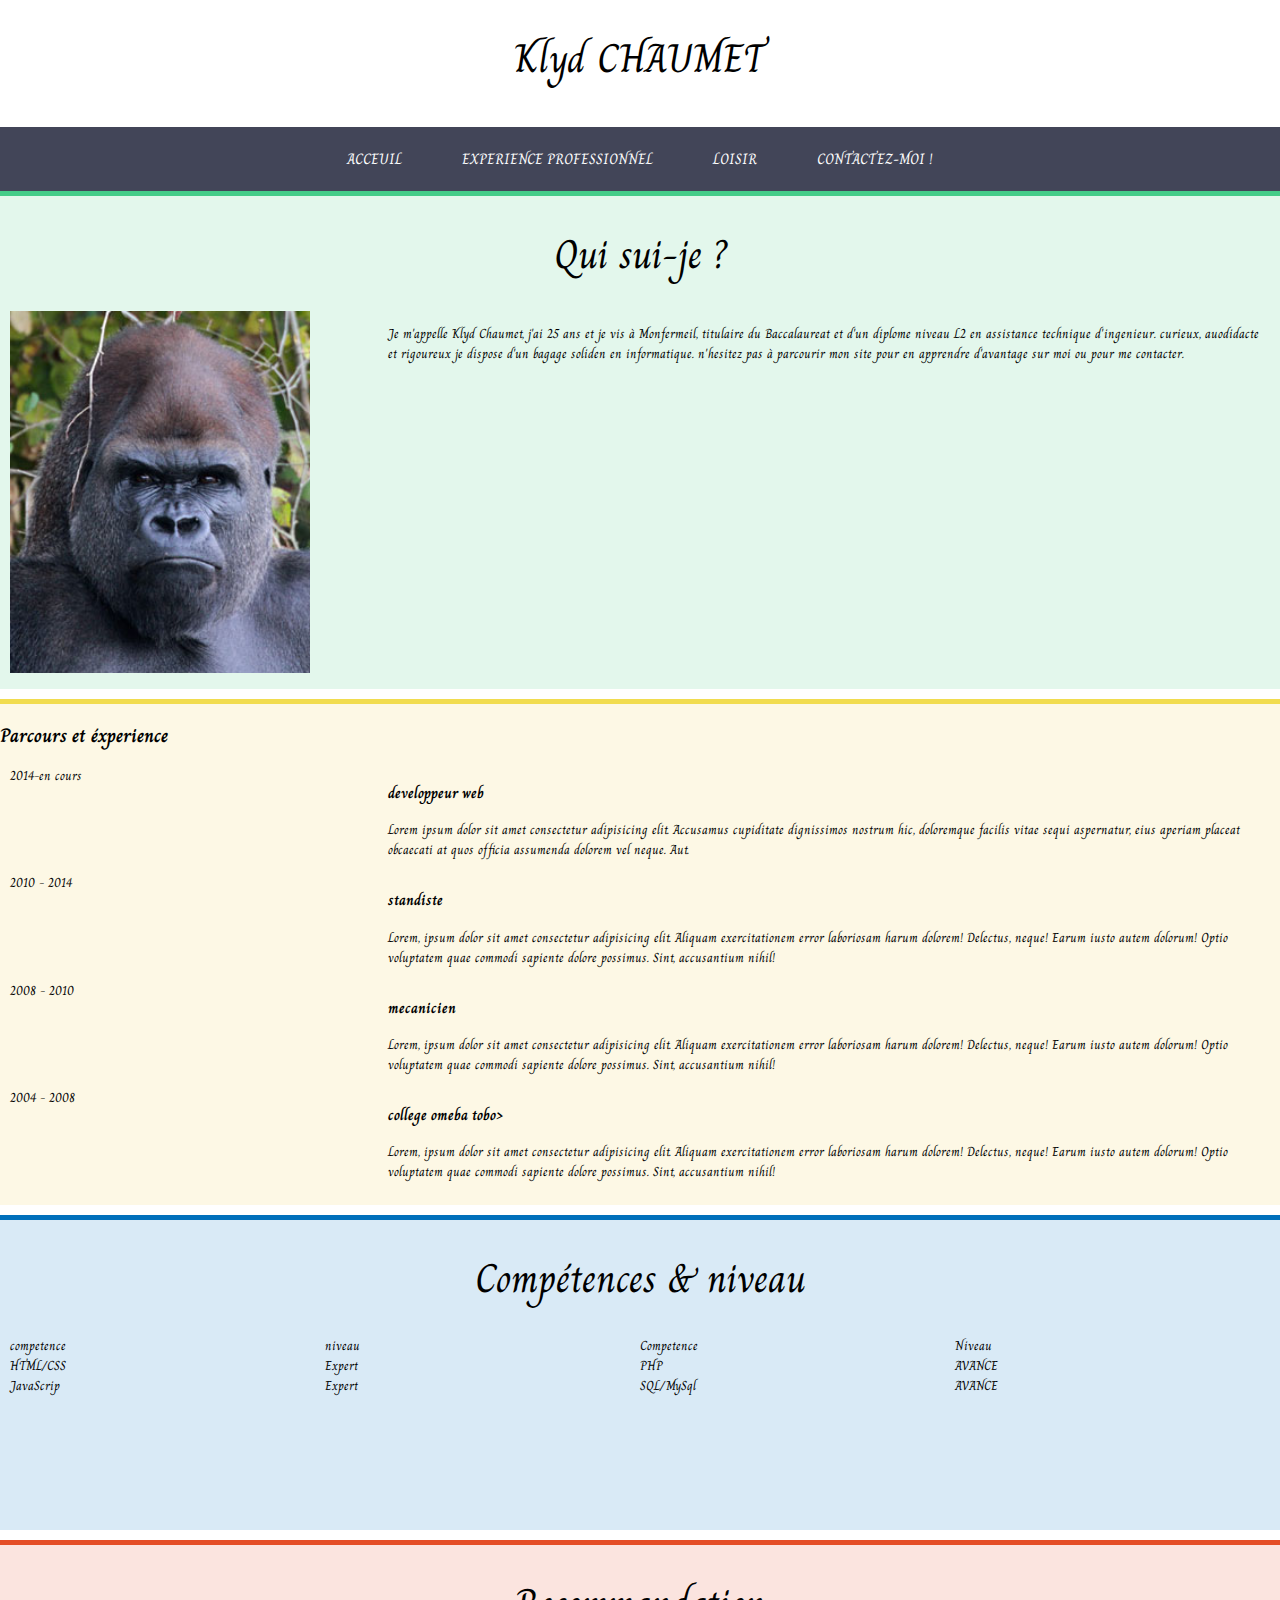
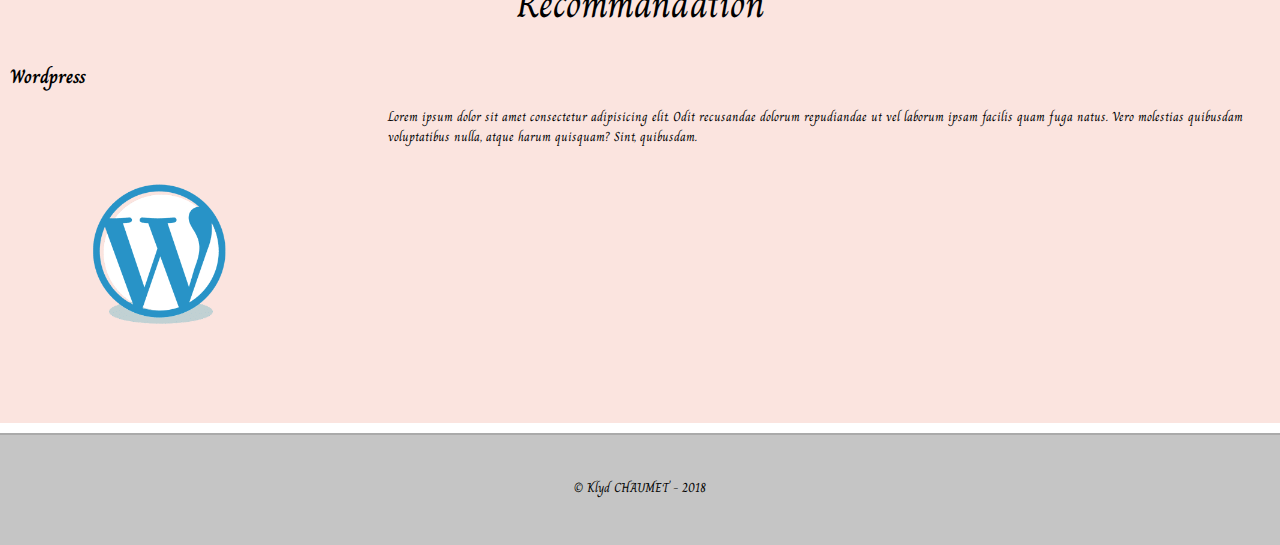
<file: view/projects/TP5_CV/index.html>
<!DOCTYPE html>
<html lang="en">
<head>
    <meta charset="UTF-8">
    <meta name="viewport" content="width=device-width, initial-scale=1.0">
    <meta http-equiv="X-UA-Compatible" content="ie=edge">
    <meta name="description" content="Mon cv Perso">
    <title>C.V - Acceuil</title>
    <link rel="stylesheet" href="css/styles.css">
    <link rel="stylesheet" href="https://use.fontawesome.com/releases/v5.6.1/css/all.css" integrity="sha384-gfdkjb5BdAXd+lj+gudLWI+BXq4IuLW5IT+brZEZsLFm++aCMlF1V92rMkPaX4PP" crossorigin="anonymous">
</head>
<body>
    <!-- les parties notéés "pf" sont ce qu'on appelle les parties fixe de la page -->
    <!-- en-tête (pf)-->
    <header>
        <h1>Klyd CHAUMET</h1>
    </header>

    <!-- Navigation (pf)-->
    <nav>
        <div class="table">
            <ul>
                <li class="menu-ind"><a href="index.html">Acceuil</a></li>
                <li class="menu-exp"><a href="exp.html">Experience professionnel</a></li>
                <li class="menu-loi"><a href="loisir.html">Loisir</a></li>
                <li class="menu-con"><a href="contact.html">contactez-moi !</a></li>
            </ul>
        </div>
    </nav>

    <article>
        <section id="presentation">
            <h1>Qui sui-je ?</h1>
            <div class="sec">
                <div class="gauche">
                    <img src="img/genome.jpg" alt="image">
                </div>

                <div class="droite">
                    <p>Je m'appelle Klyd Chaumet, j'ai 25 ans et je vis à Monfermeil, titulaire du Baccalaureat et d'un diplome niveau L2 en assistance technique d'ingenieur.
                        curieux, auodidacte et rigoureux je dispose d'un bagage soliden en informatique.
                        n'hesitez pas à parcourir mon site pour en apprendre d'avantage sur moi ou pour me contacter.
                    </p>
                </div>
            </div>
        </section>

        <section id="parcours">
            <h2>Parcours et éxperience</h2>
            <div class="sec">
                <div class="exp">
                    <div class="gauche">2014-en cours</div>
                    <div class="droite">
                        <h3>developpeur web</h3>
                        <p>Lorem ipsum dolor sit amet consectetur adipisicing elit. Accusamus cupiditate dignissimos
                            nostrum hic, doloremque facilis vitae sequi aspernatur, eius aperiam placeat obcaecati at
                            quos officia assumenda dolorem vel neque. Aut.</p>
                    </div>
                </div>
                <div class="exp">
                    <div class="gauche"> 2010 - 2014</div>
                    <div class="droite">
                        <h3>standiste</h3>
                        <p>Lorem, ipsum dolor sit amet consectetur adipisicing elit. Aliquam exercitationem error
                            laboriosam harum dolorem! Delectus, neque! Earum iusto autem dolorum! Optio voluptatem quae
                            commodi sapiente dolore possimus. Sint, accusantium nihil!</p>
                    </div>
                </div>
                <div class="exp">
                    <div class="gauche"> 2008 - 2010</div>
                    <div class="droite">
                        <h3>mecanicien</h3>
                        <p>Lorem, ipsum dolor sit amet consectetur adipisicing elit. Aliquam exercitationem error
                            laboriosam harum
                            dolorem! Delectus, neque! Earum iusto autem dolorum! Optio voluptatem quae commodi sapiente
                            dolore
                            possimus. Sint, accusantium nihil!</p>
                    </div>
                </div>
                <div class="exp">
                    <div class="gauche"> 2004 - 2008</div>
                    <div class="droite">
                        <h3>college omeba tobo></h3>
                        <p>Lorem, ipsum dolor sit amet consectetur adipisicing elit. Aliquam exercitationem error
                            laboriosam harum
                            dolorem! Delectus, neque! Earum iusto autem dolorum! Optio voluptatem quae commodi sapiente
                            dolore
                            possimus. Sint, accusantium nihil!</p>
                    </div>
                </div>
            </div>
        </section>

        <section id="competences">
            <h1>Compétences & niveau</h1>

            <div class="sec">
                <div class="cgauche">
                    <div class="sous">
                        <div class="sousgauche">competence</div>
                        <div class="sousdroite">niveau</div>
                    </div>
                    <div class="sous">
                        <div class="sousgauche">HTML/CSS</div>
                        <div class="sousdroite">Expert</div>
                    </div>
                    <div class="sous">
                        <div class="sousgauche">JavaScrip</div>
                        <div class="sousdroite">Expert</div>
                    </div>
                </div>
                <div class="cdroite">
                    <div class="sous">
                        <div class="sousgauche">Competence</div>
                        <div class="sousdroite">Niveau</div>
                    </div>
                    <div class="sous">
                        <div class="sousgauche">PHP</div>
                        <div class="sousdroite">AVANCE</div>
                    </div>
                    <div class="sous">
                        <div class="sousgauche">SQL/MySql</div>
                        <div class="sousdroite">AVANCE</div>
                    </div>
                </div>
            </div>
        </section>

        <section id="recommandation">
            <h1>Recommandation</h1>
            <div class="sec">
                <div class="reco">
                    <h2>Wordpress</h2>

                    <div class="gauche">
                        <a href="https://la-webeuse.com/guide-wordpress-pdf/" target="_blank">
                            <img src="img/WP.png" alt="">
                        </a>
                    </div>

                    <div class="droit">
                        <p>Lorem ipsum dolor sit amet consectetur adipisicing elit. Odit recusandae dolorum repudiandae ut vel laborum ipsam facilis quam fuga natus. Vero molestias quibusdam voluptatibus nulla, atque harum quisquam? Sint, quibusdam.</p>
                    </div>
                </div>
            </div>
        </section>
    </article>

    <!-- Pied de page (pf)-->
    <footer>
        <p>&copy; Klyd CHAUMET - 2018</p>
    </footer>
</body>
</html>
</file>
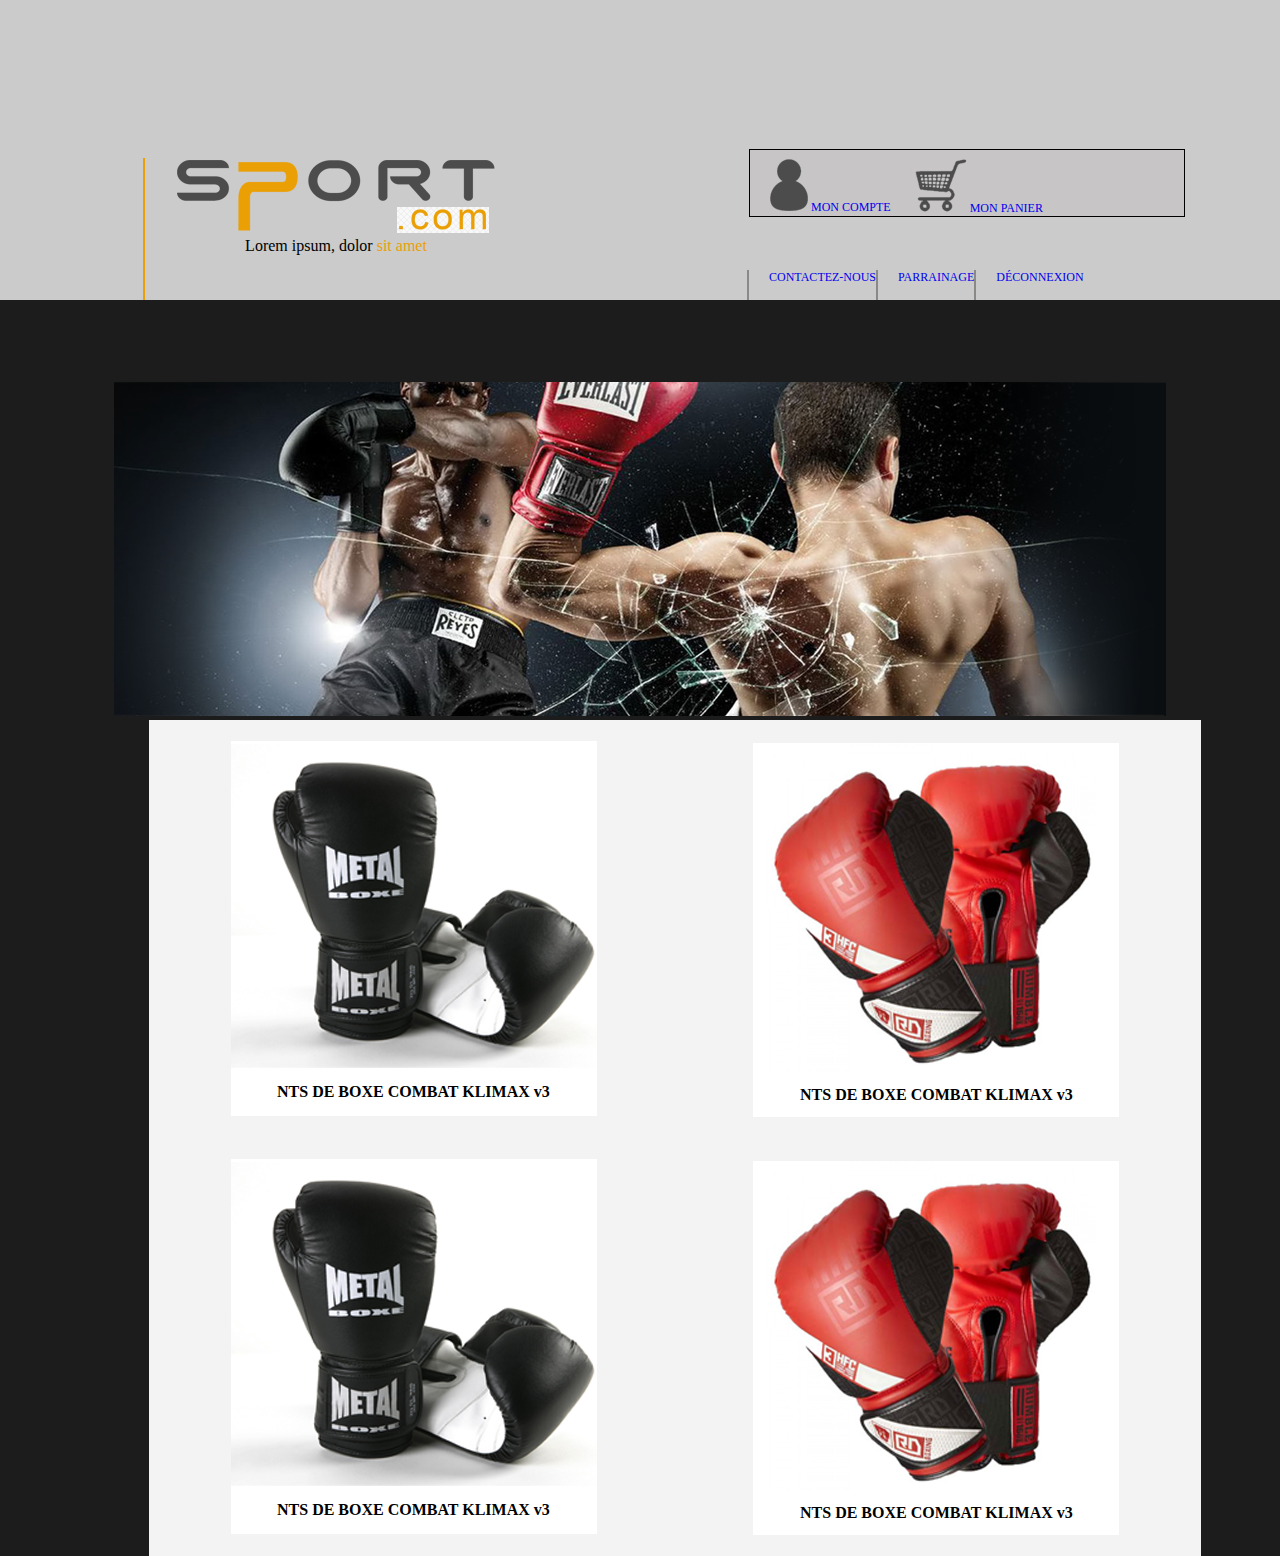
<file: view/projects/boxe/controle.html>
<!DOCTYPE html>
<html lang="fr">
<head>
    <meta charset="UTF-8">
    <meta name="viewport" content="width=device-width, initial-scale=1.0">
    <meta http-equiv="X-UA-Compatible" content="ie=edge">
    <title>Klyd Chaumet Eval</title>
    <link rel="stylesheet" href="css/controle.css">
</head>
<body>
    <header>
        <div class="border"></div>
        <nav class="Y">
            <img src="img/logo.png" alt="logo">
            <br>
            <p>Lorem ipsum, dolor <span>sit amet</span></p>
        </nav><!-- fin de la nav -->
        <nav class="T">
           <ul class="Z">
                <li class="A">
                    <img src="img/icon-mon-compte.png" alt="compte">
                    <a href="#COMPTE">Mon compte</a>
                </li>
                <li class="A">
                    <img src="img/icon-mon-panier.png" alt="Panier">
                    <a href="#">Mon panier</a>
                </li>
           </ul>
            
        </nav><!-- fin de la nav -->
        <nav class="D">
           <ul class="E">
                <li class="B">
                    <a href="#COMPTE">Contactez-nous</a>
                </li>
                <li class="B">
                    <a href="#">Parrainage</a>
                </li>
                <li class="B">
                    <a href="#">Déconnexion</a>
                </li>
           </ul>
        </nav><!-- fin de la nav -->
    </header><!-- fin du header -->

    <main><!-- contenue principal-->
        <section>
            <img class="img" src="img/header-page-catalogue.png" alt="header-page-catalogue">
        </section><!-- fin de la section -->

        <!-- ============================
        tout les élèment mis en commentaire sont ainsi car je n'ai pu finir de les position comme dans la maquette
    ===================================== -->
        <div class="container">
                <div class="gauche">
                    <div>
                        <img class="G" src="img/gant-boxe-1.png" alt="Boxe 1">
                        <p class="H"><strong>NTS DE BOXE COMBAT KLIMAX v3</strong></p>
                        <!-- <button class="H" type="submit">Voir la vente</button>
                        <p class="H" id="K"><span class="ma_classe">120 $</span> <span>65 $</span></p> -->
                    </div>
                    <div>
                        <img class="U" src="img/gant-boxe-2.png" alt="Boxe 2">
                        <p class="F"><strong>NTS DE BOXE COMBAT KLIMAX v3</strong></p>
                        <!-- <button class="F" type="submit">Voir la vente</button>
                        <p class="F" id="K"><span class="ma_classe">120 $</span> <span>65 $</span></p> -->
                    </div>
                </div><!-- fin de la div gauche-->
                <div class="droite">
                    <div>
                        <img class="G" src="img/gant-boxe-1.png" alt="Boxe 1">
                        <p class="H"><strong>NTS DE BOXE COMBAT KLIMAX v3</strong></p>
                        <!-- <button class="H" type="submit">Voir la vente</button>
                        <p class="H" id="K"><span class="ma_classe">120 $</span> <span>65 $</span></p> -->
                    </div>
                    <div>
                        <img class="U" src="img/gant-boxe-2.png" alt="Boxe 2">
                        <p class="F"><strong>NTS DE BOXE COMBAT KLIMAX v3</strong></p>
                        <!-- <button class="F" type="submit">Voir la vente</button>
                        <p class="F" id="K"><span class="ma_classe">120 $</span> <span>65 $</span></p> -->
                    </div>
                </div><!-- fin de la div Droite-->
            </div><!-- fin de la div container-->
    </main><!-- fin du main -->

    <section class="menu_footer">
    </section>

    <footer>
    </footer>
</body>
</html>
</file>
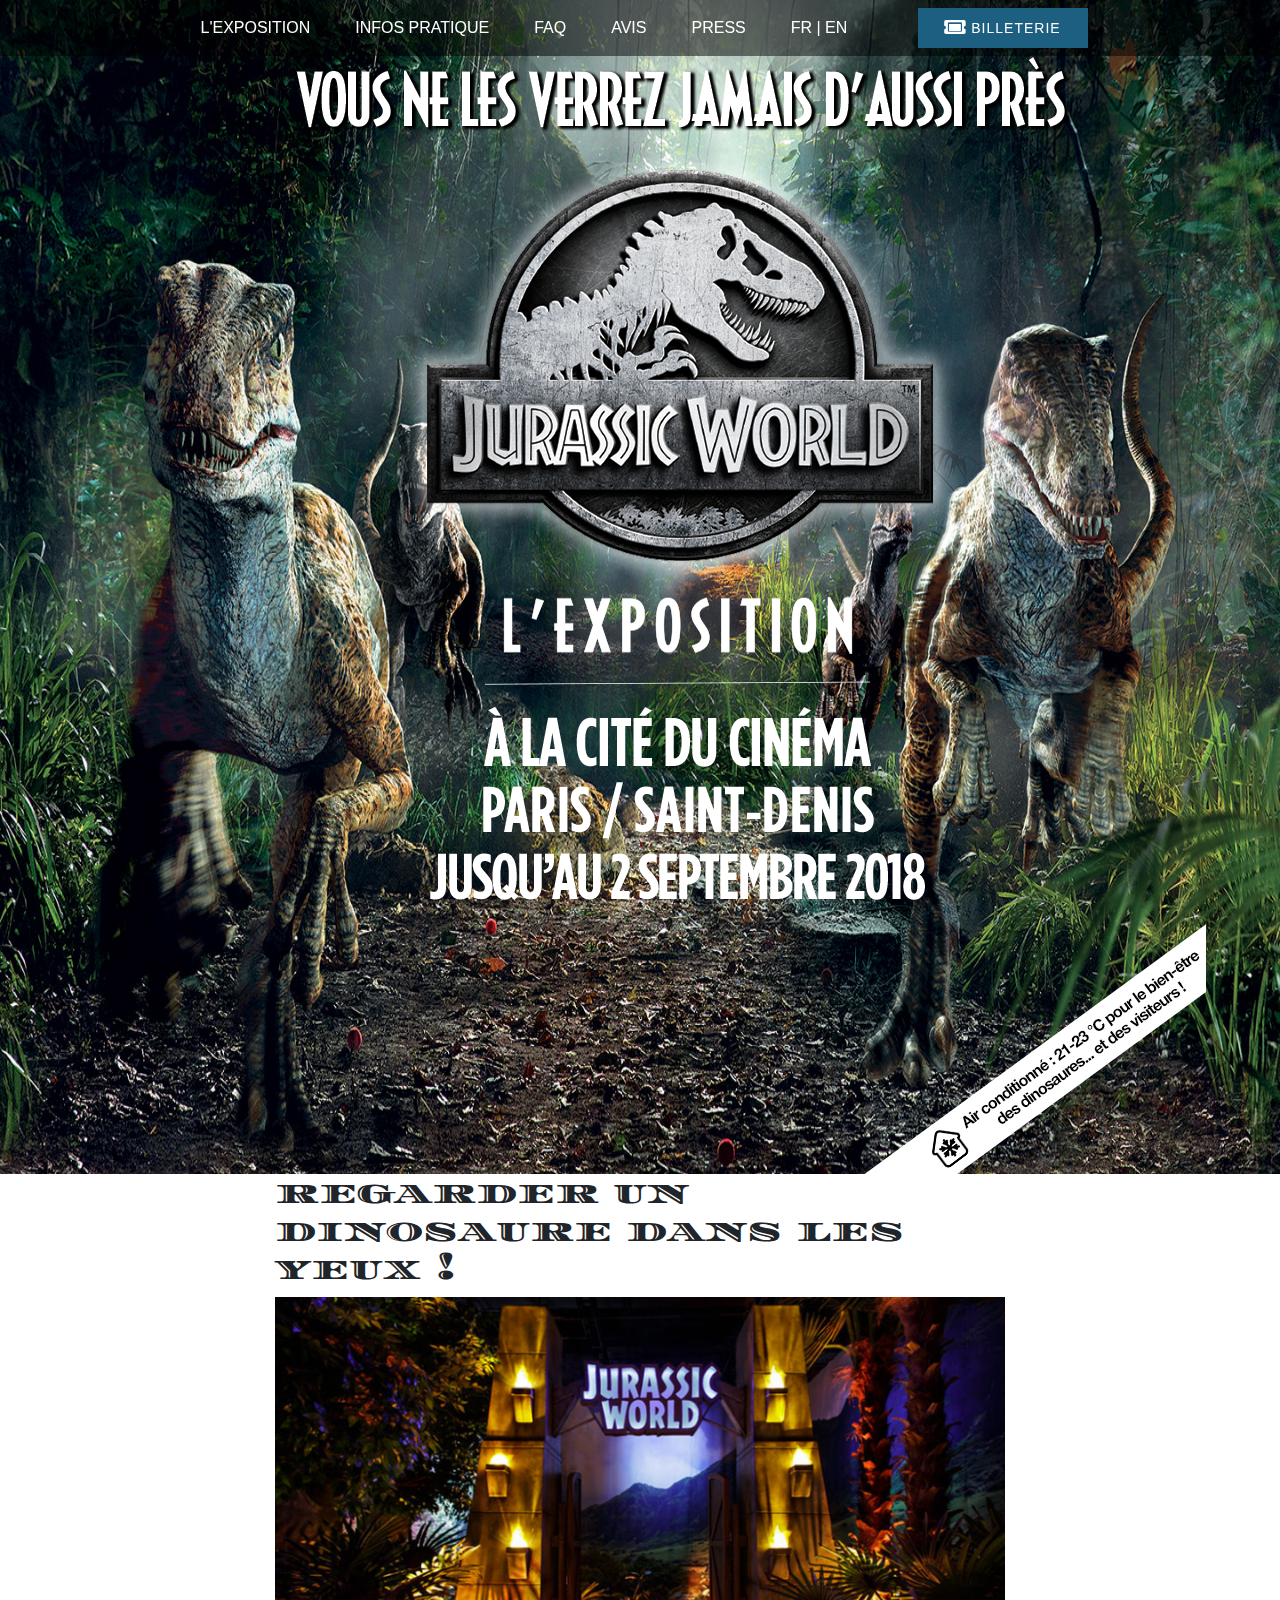
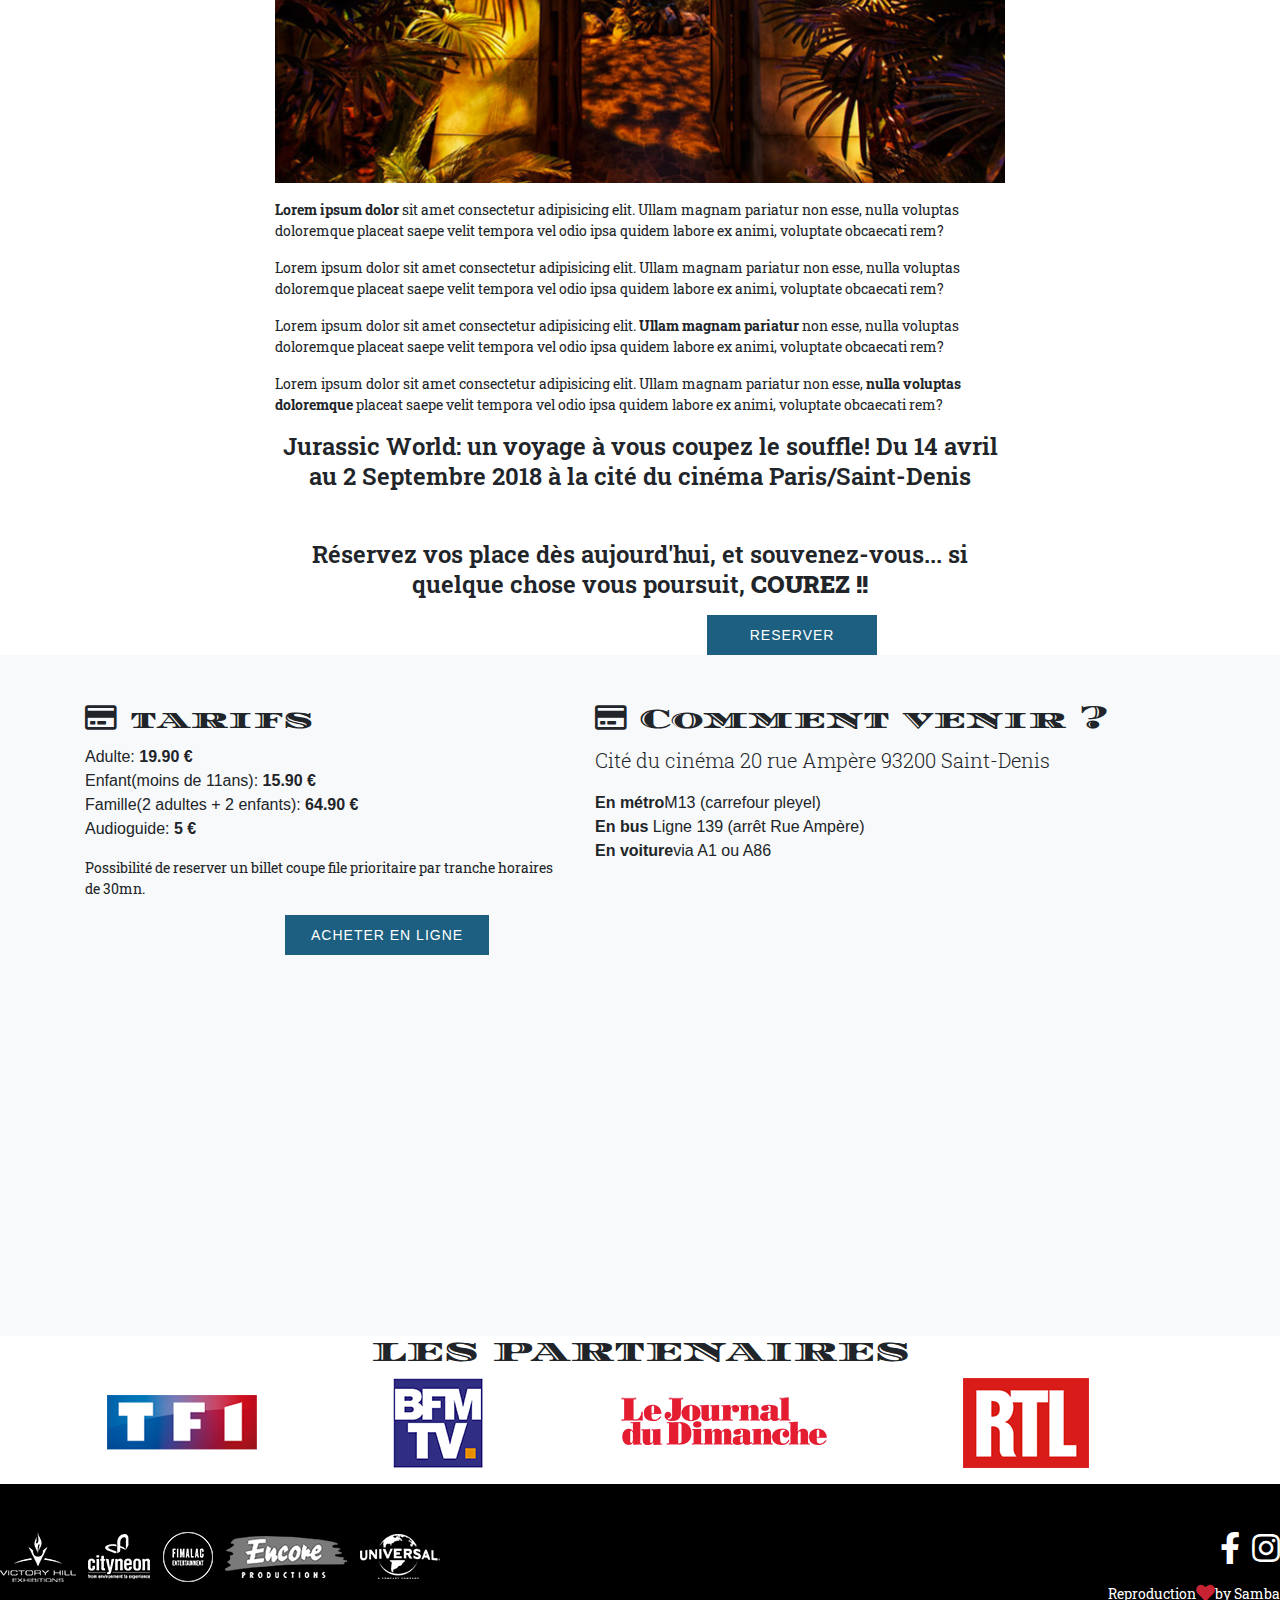
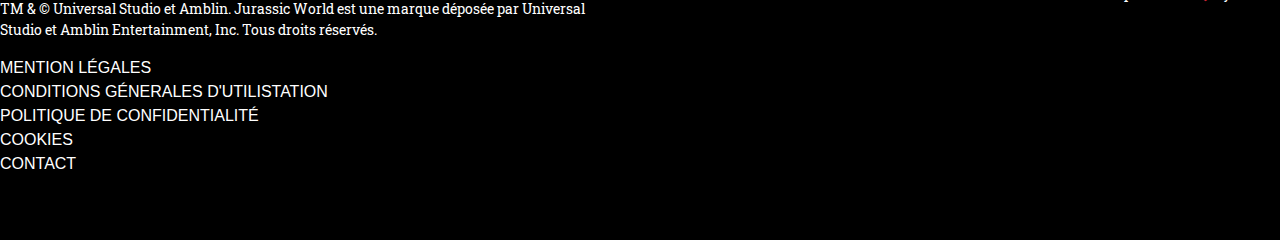
<file: view/projects/Jurassic-World/jurassic_world.html>
<!DOCTYPE html>
<html lang="fr">

<head>
    <meta charset="UTF-8">
    <meta name="viewport" content="width=device-width, initial-scale=1.0">
    <meta http-equiv="X-UA-Compatible" content="ie=edge">
    <title>JurrassicWorld</title>
    <!-- Style Bootstrap + FontAwesome -->
    <link rel="stylesheet" href="https://stackpath.bootstrapcdn.com/bootstrap/4.2.1/css/bootstrap.min.css">
    <link rel="stylesheet" href="https://use.fontawesome.com/releases/v5.6.3/css/all.css">
    <link rel="stylesheet" href="css/correction.css">
    <!-- Script Bootstrap -->
    <script src="https://code.jquery.com/jquery-3.3.1.slim.min.js"></script>
    <script src="https://cdnjs.cloudflare.com/ajax/libs/popper.js/1.14.6/umd/popper.min.js"></script>
    <script src="https://stackpath.bootstrapcdn.com/bootstrap/4.2.1/js/bootstrap.min.js"></script>
</head>

<body>
    <!-- Cette mise en page utilise essentiellement les grilles(grid) de Bootstrap -->
    <!-- Navigation -->
    <nav class="navbar navbar-expand-lg navigation fixed-top" id="mainNav">
        <div class="container">
            <!-- Menu en mode mobile -->
            <button class="navbar-toggler hamburger" type="button" data-toggle="collapse" data-target="#navabarResponsive"
                aria-controls="navbarResponsive" aria-expanded="false" aria-label="Toggle navigation">
                <span class="navbar-toggler-icon">
                    <i class="fas fa-bars"></i>
                    menu
                </span>
            </button>
            <!-- On centrer la navigation grâce à la classe offest de bootstrap -->
            <div class="collapse navbar-collapse col-md-10 offset-md-1" id="navbarResponsive">
                <ul class="navbar-nav ml-auto menu">
                    <li class="nav-item"><a href="#presentation" class="nav-link js-scroll trigger">l'exposition</a></li>
                    <li class="nav-item"><a href="" class="nav-link js-scroll trigger">infos pratique</a></li>
                    <li class="nav-item"><a href="" class="nav-link js-scroll trigger">faq</a></li>
                    <li class="nav-item"><a href="" class="nav-link js-scroll trigger">avis</a></li>
                    <li class="nav-item"><a href="" class="nav-link js-scroll trigger">press</a></li>
                    <li class="nav-item"><a href="" class="nav-link js-scroll trigger">fr | en</a></li>
                </ul>
                <!-- Ici on utilise la classe float-right pour mettre le bouton à droite -->
                <a href="reservation.html" class="btn btn-primary float-right billeterie" role="button">
                    <i class="fas fa-ticket-alt fa-lg"></i>
                    billeterie
                </a>
            </div><!-- Fin collapse -->
        </div><!-- Fin container -->
    </nav><!-- Fin navbar -->
    <header class="bg">
        <div class="container text-center">
            <img class="logo" src="img/logo.png" alt="Logo Jurrassic World">
            <img class="ruban" src="img/climatise.png" alt="Ruban climatisation">
        </div>
    </header>
    <section id="presentation">
        <div class="container">
            <div class="row">
                <div class="col-lg-8 mx-auto">
                    <h2>regarder un dinosaure dans les yeux !</h2>
                    <img src="img/entree.png" alt="Entree du parc" class="entree mb-3">
                    <p>
                        <strong>Lorem ipsum dolor</strong> sit amet consectetur adipisicing elit. Ullam magnam pariatur
                        non esse, nulla voluptas doloremque placeat saepe velit tempora vel odio ipsa quidem labore ex
                        animi, voluptate obcaecati rem?
                    </p>
                    <p>
                        Lorem ipsum dolor sit amet consectetur adipisicing elit. Ullam magnam pariatur non esse, nulla
                        voluptas doloremque placeat saepe velit tempora vel odio ipsa quidem labore ex animi, voluptate
                        obcaecati rem?
                    </p>
                    <p>
                        Lorem ipsum dolor sit amet consectetur adipisicing elit. <strong>Ullam magnam pariatur</strong>
                        non esse, nulla voluptas doloremque placeat saepe velit tempora vel odio ipsa quidem labore ex
                        animi, voluptate obcaecati rem?
                    </p>
                    <p>
                        Lorem ipsum dolor sit amet consectetur adipisicing elit. Ullam magnam pariatur non esse,
                        <strong>nulla voluptas doloremque</strong> placeat saepe velit tempora vel odio ipsa quidem
                        labore ex animi, voluptate obcaecati rem?
                    </p>
                    <div class="text-center mb-5">
                        <p class="adresse">
                            Jurassic World: un voyage à vous coupez le souffle! Du 14 avril au 2 Septembre 2018 à la
                            cité du cinéma Paris/Saint-Denis
                        </p>
                    </div>
                    <div class="text-center">
                        <p class="adresse">
                        Réservez vos place dès aujourd'hui, et souvenez-vous... si quelque chose vous poursuit, <strong>COUREZ
                            !!</strong>
                        </p>
                        <a href="reservation.html" class="btn btn-primary billeterie offset-md-5" role="button">
                            reserver
                        </a>
                    </div><!-- Fin text-center-->
                </div><!-- Fin col-lg-8 -->
            </div><!-- Fin row -->
        </div><!-- Fin container-->
    </section><!-- Fin presentation -->
    <section id="informations" class="bg-light">
        <div class="container">
            <div class="row">
                <div class="col-sm mx-auto info mt-5">
                    <h3><i class="far fa-credit-card"></i> tarifs</h3>
                    <ul class="liste">
                        <li>Adulte: <strong>19.90 €</strong></li>
                        <li>Enfant(moins de 11ans): <strong>15.90 €</strong></li>
                        <li>Famille(2 adultes + 2 enfants): <strong>64.90 €</strong></li>
                        <li>Audioguide: <strong>5 €</strong></li>
                    </ul>
                    <p>
                        Possibilité de reserver un billet coupe file prioritaire par tranche horaires de 30mn.
                    </p>
                    <div class="text-md-left">
                        <a href="reservation.html" class="btn btn-primary billeterie offset-md-5" role="button">
                            acheter en ligne
                        </a>
                    </div>
                </div><!-- fin infos-->


                <div class="col-sm mx-auto mt-5">
                    <h3><i class="far fa-credit-card"></i> Comment venir ?</h3>
                    <p class="lead">Cité du cinéma 20 rue Ampère 93200 Saint-Denis</p>

                    <ul class="liste">
                        <li><strong>En métro</strong>M13 (carrefour pleyel)</li>
                        <li><strong>En bus</strong> Ligne 139 (arrêt Rue Ampère)</li>
                        <li><strong>En voiture</strong>via A1 ou A86</li>
                        
                    </ul>
                    
                    <div class="carte">
                        <iframe src="https://www.google.com/maps/embed?pb=!1m18!1m12!1m3!1d2621.6197037768984!2d2.3343707156766373!3d48.92263737929383!2m3!1f0!2f0!3f0!3m2!1i1024!2i768!4f13.1!3m3!1m2!1s0x47e66edb70296807%3A0x50acf55cb97f254b!2zQ2l0w6kgZHUgQ2luw6ltYQ!5e0!3m2!1sfr!2sfr!4v1547644229225" width="600" height="450" frameborder="0" style="border:0" allowfullscreen></iframe>
                        
                    </div>
                </div><!-- fin col-sm -->
            </div>
        </div>
    </section><!--fin information -->

    <section class="presse">
        <div class="row">
            <div class="col-lg-12 mx-auto text-center">
                <h3>LES PARTENAIRES</h3>
                <ul>
                    <li class="list-inline-item partner-item" >
                        <img src="img/tf1.png" alt="image" class="logo-partenaire">
                    </li>
                    <li class="list-inline-item partner-item" >
                        <img src="img/bfm.png" alt="image" class="logo-partenaire">
                    </li>
                    <li class="list-inline-item partner-item" >
                        <img src="img/jdd.png" alt="image" class="logo-partenaire">
                    </li>
                    <li class="list-inline-item partner-item" >
                        <img src="img/rtl.png" alt="image" class="logo-partenaire">
                    </li>
                </ul>
            </div>
        </div>
    </section>

    <footer class="py-5 footer">
        <div class="row">
            <div class="col-sm">
                <ul class="list-inline">
                    <li class="list-inline-item">
                        <img src="img/logo-vhe.png" alt="image">
                    </li>
                    <li class="list-inline-item">
                        <img src="img/logo-cityneon.png" alt="image">
                    </li>
                    <li class="list-inline-item">
                        <img src="img/logo-fimalac.png" alt="image">
                    </li>
                    <li class="list-inline-item">
                        <img src="img/logo-encoreprod.png" alt="image">
                    </li>
                     <li class="list-inline-item">
                        <img src="img/logo-universal.png" alt="image">
                    </li>
                </ul>
                <p>TM & &copy; Universal Studio et Amblin. Jurassic World est une marque déposée par Universal Studio et Amblin Entertainment, Inc. Tous droits réservés.</p>
                
                <ul class="liste menu-footer">
                    <li>
                        <a href="#">mention légales</a>
                    </li>
                    <li>
                        <a href="#">conditions Génerales d'utilistation</a>
                    </li>
                    <li>
                        <a href="#">Politique de confidentialité</a>
                    </li>
                    <li>
                        <a href="#">Cookies</a>
                    </li>
                    <li><a href="#">Contact</a></li>
                </ul>
        </div><!-- fin de col -sm-->

        <div class="col-sm">
            <ul class="liste-inline menu-footer text-right">
                <li class="list-inline-item">
                    <a href="">
                        <i class="fab fa-facebook-f fa-2x"></i>
                    </a>
                </li>
                <li class="list-inline-item">
                    <a href="">
                        <i class="fab fa-instagram fa-2x"></i>
                    </a>
                </li>
            </ul>

            <p class="text-right">Reproduction<i class="fas fa-heart fa-lg"></i>by Samba</p>
        </div>
    </footer>
</body>

</html>
</file>
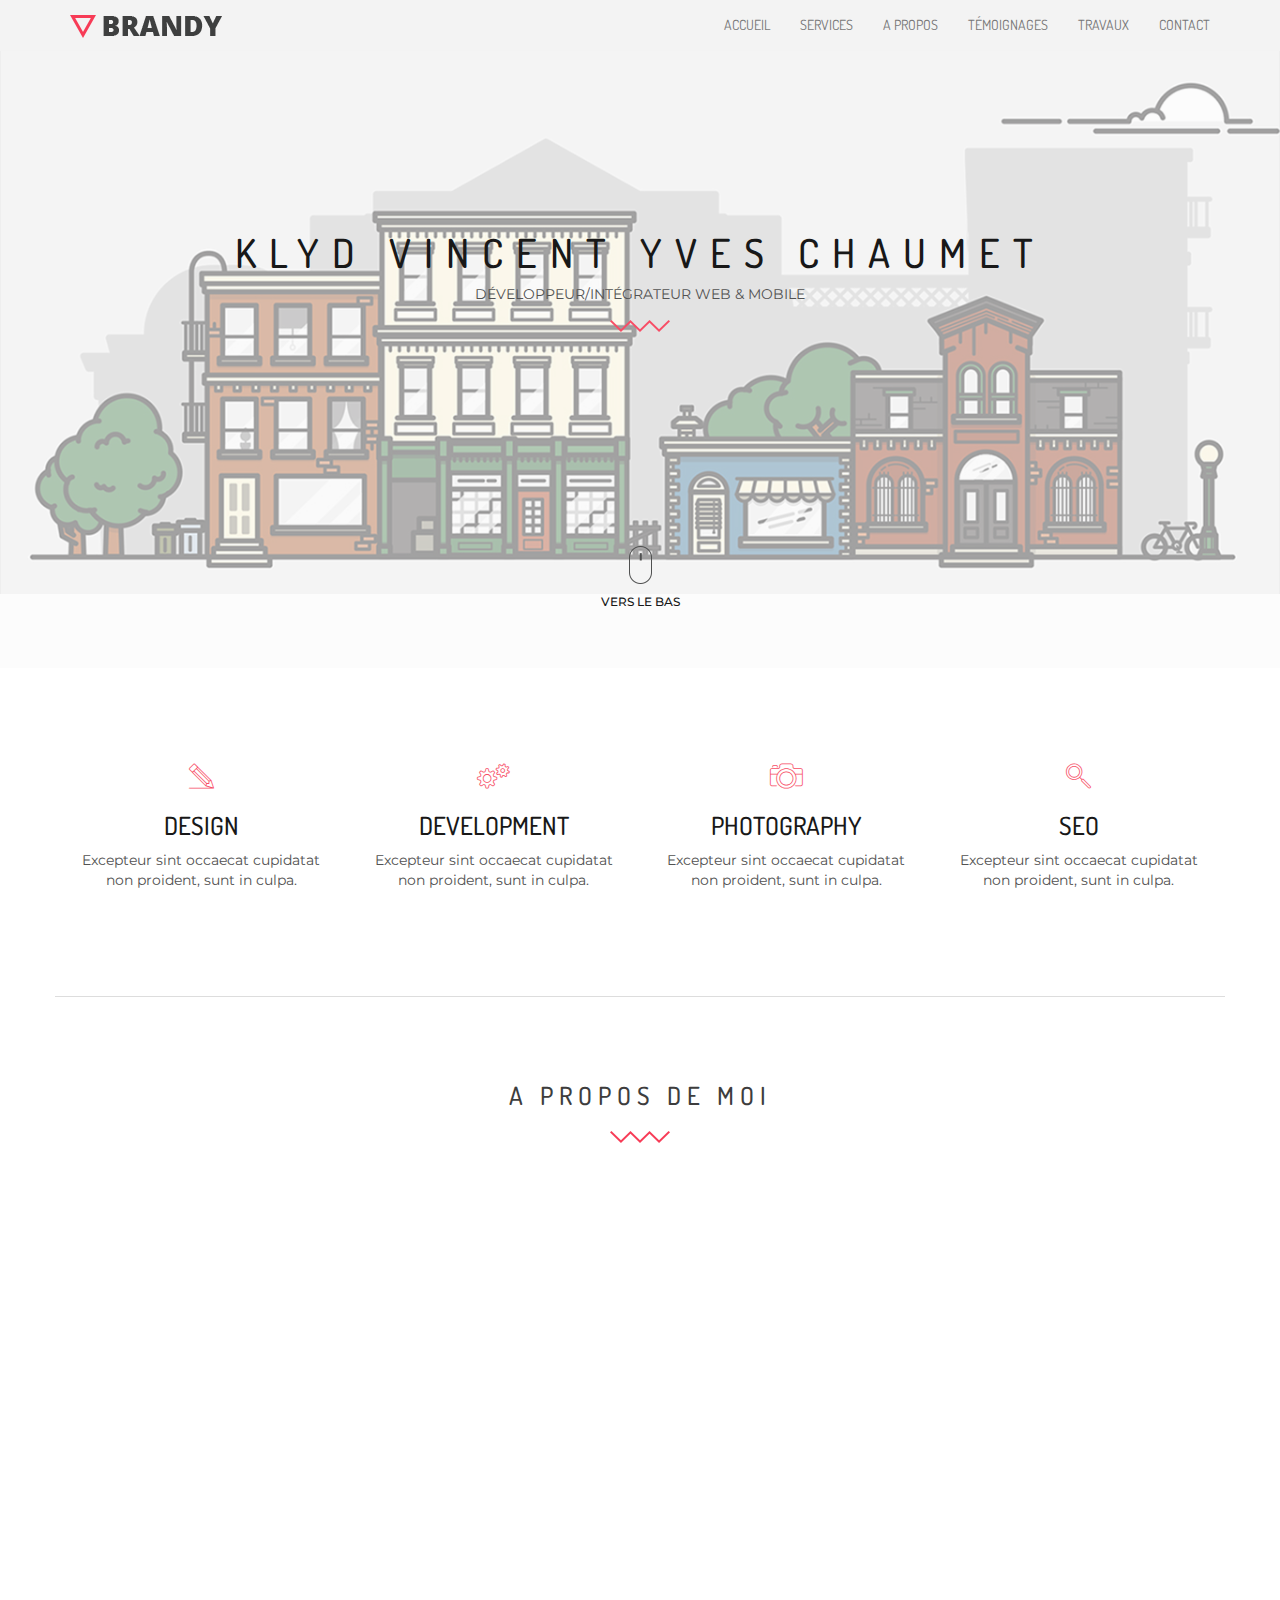
<file: view/projects/tp/tp9.html>
<!DOCTYPE html>
<html lang="en">

<head>
    <meta charset="utf-8">
    <meta http-equiv="X-UA-Compatible" content="IE=edge">
    <meta name="viewport" content="width=device-width, initial-scale=1">
    <title>Klyd</title>
    <!-- Google Font -->
    <link href="https://fonts.googleapis.com/css?family=Dosis|Montserrat" rel="stylesheet">

    <!-- Font Awesome -->
    <link rel="stylesheet" href="http://maxcdn.bootstrapcdn.com/font-awesome/4.3.0/css/font-awesome.min.css">

    <!-- Preloader -->
    <link rel="stylesheet" href="css/preloader.css" type="text/css" media="screen, print" />

    <!-- Icon Font-->
    <link rel="stylesheet" href="css/style.css">
    <link rel="stylesheet" href="css/owl.carousel.css">
    <link rel="stylesheet" href="css/owl.theme.default.css">

    <!-- Animate CSS-->
    <link rel="stylesheet" href="css/animate.css">

    <!-- Bootstrap -->
    <link href="css/bootstrap.min.css" rel="stylesheet">

    <!-- Style -->
    <link rel="stylesheet" href="icons.css">
    <link href="css/style.css" rel="stylesheet">

    <!-- HTML5 Shim and Respond.js IE8 support of HTML5 elements and media queries -->
    <!-- WARNING: Respond.js doesn't work if you view the page via file:// -->
    <!--[if lt IE 9]>
			<script src="js/lte-ie7.js"></script>
			<script src="https://oss.maxcdn.com/libs/html5shiv/3.7.0/html5shiv.js"></script>
			<script src="https://oss.maxcdn.com/libs/respond.js/1.4.2/respond.min.js"></script>
		<![endif]-->
</head>

<body>
    <!-- Preloader -->
    <div id="preloader">
        <div id="status">&nbsp;</div>
    </div>

    <header id="HOME" style="background-position: 50% -125px;">
        <section>
            <div class="section_overlay">
                <nav class="navbar navbar-default navbar-fixed-top">
                    <div class="container">
                        <!-- Brand and toggle get grouped for better mobile display -->
                        <div class="navbar-header">
                            <button type="button" class="navbar-toggle collapsed" data-toggle="collapse" data-target="#bs-example-navbar-collapse-1">
                                <span class="sr-only">Toggle navigation</span>
                                <span class="icon-bar"></span>
                                <span class="icon-bar"></span>
                                <span class="icon-bar"></span>
                            </button>
                            <a class="navbar-brand" href="#"><img src="images/logo.png" alt=""></a>
                        </div>

                        <!-- Collect the nav links, forms, and other content for toggling -->
                        <div class="collapse navbar-collapse" id="bs-example-navbar-collapse-1">
                            <ul class="nav navbar-nav navbar-right">
                                <li><a href="#HOME">Accueil</a></li>
                                <li><a href="#SERVICE">Services</a></li>
                                <li><a href="#ABOUT">A propos</a></li>
                                <li><a href="#TESTIMONIAL">Témoignages</a></li>
                                <li><a href="#WORK">Travaux</a></li>
                                <li><a href="#CONTACT">Contact</a></li>
                            </ul>
                        </div><!-- /.navbar-collapse -->
                    </div><!-- /.container -->
                </nav>

                <div class="container">
                    <div class="row">
                        <div class="col-md-12 text-center">
                            <div class="home_text wow fadeInUp animated">
                                <h2>Klyd Vincent Yves Chaumet</h2>
                                <p>Développeur/Intégrateur web & mobile</p>
                                <img src="images/shape.png" alt="">
                            </div>
                        </div>
                    </div>
                </div>

                <div class="container">
                    <div class="row">
                        <div class="col-md-12 text-center">
                            <div class="scroll_down">
                                <a href="#SERVICE"><img src="images/scroll.png" alt=""></a>
                                <h4>Vers le bas</h4>
                            </div>
                        </div>
                    </div>
                </div>
            </div>
        </section>
    </header>

    <section class="services" id="SERVICE">
        <div class="container">
            <div class="row">
                <div class="col-md-3 text-center">
                    <div class="single_service wow fadeInUp" data-wow-delay="1s">
                        <i class="icon-pencil"></i>
                        <h2>Design</h2>
                        <p>Excepteur sint occaecat cupidatat non proident, sunt in culpa.</p>
                    </div>
                </div>
                <div class="col-md-3 text-center">
                    <div class="single_service wow fadeInUp" data-wow-delay="2s">
                        <i class="icon-gears"></i>
                        <h2>Development</h2>
                        <p>Excepteur sint occaecat cupidatat non proident, sunt in culpa.</p>
                    </div>
                </div>
                <div class="col-md-3 text-center">
                    <div class="single_service wow fadeInUp" data-wow-delay="3s">
                        <i class="icon-camera"></i>
                        <h2>Photography</h2>
                        <p>Excepteur sint occaecat cupidatat non proident, sunt in culpa.</p>
                    </div>
                </div>
                <div class="col-md-3 text-center">
                    <div class="single_service wow fadeInUp" data-wow-delay="4s">
                        <i class="icon-magnifying-glass"></i>
                        <h2>Seo</h2>
                        <p>Excepteur sint occaecat cupidatat non proident, sunt in culpa.</p>
                    </div>
                </div>
            </div>
        </div>
    </section>

    <section class="about_us_area" id="ABOUT">
        <div class="container">
            <div class="row">
                <div class="col-md-12 text-center">
                    <div class="about_title">
                        <h2>A propos de moi</h2>
                        <img src="images/shape.png" alt="">
                    </div>
                </div>
            </div>
        </div>
        <div class="container">
            <div class="row">
                <div class="col-md-4  wow fadeInLeft animated">
                    <div class="single_progress_bar">
                        <h2>DESIGN - 90%</h2>
                        <div class="progress">
                            <div class="progress-bar" role="progressbar" aria-valuenow="60" aria-valuemin="0"
                                aria-valuemax="100" style="width: 90%;">
                                <span class="sr-only">60%</span>
                            </div>
                        </div>
                    </div>
                    <div class="single_progress_bar">
                        <h2>DEVELOPMENT - 60%</h2>
                        <div class="progress">
                            <div class="progress-bar" role="progressbar" aria-valuenow="60" aria-valuemin="0"
                                aria-valuemax="100" style="width: 60%;">
                                <span class="sr-only">60%</span>
                            </div>
                        </div>
                    </div>
                    <div class="single_progress_bar">
                        <h2>MARKETING - 75%</h2>
                        <div class="progress">
                            <div class="progress-bar" role="progressbar" aria-valuenow="60" aria-valuemin="0"
                                aria-valuemax="100" style="width: 75%;">
                                <span class="sr-only">60%</span>
                            </div>
                        </div>
                    </div>
                    <div class="single_progress_bar">
                        <h2>SEO - 95%</h2>
                        <div class="progress">
                            <div class="progress-bar" role="progressbar" aria-valuenow="60" aria-valuemin="0"
                                aria-valuemax="100" style="width: 95%;">
                                <span class="sr-only">60%</span>
                            </div>
                        </div>
                    </div>
                </div>
                <div class="col-md-4  wow fadeInRight animated">
                    <p class="about_us_p">Lorem ipsum dolor sit amet, consectetur adipisicing elit, sed do eiusmod
                        tempor incididunt ut labore et dolore magna aliqua. Ut enim ad minim veniam, quis nostrud
                        exercitation ullamco laboris nisi ut aliquip ex ea commodo consequat. Duis aute irure dolor in
                        reprehenderit in voluptate velit esse cillum dolore eu fugiat nulla pariatur. Sed quia non
                        numquam eius modi tempora.</p>
                </div>
                <div class="col-md-4  wow fadeInRight animated">
                    <p class="about_us_p">Nemo enim ipsam voluptatem quia voluptas sit aspernatur aut odit aut fugit,
                        sed quia consequuntur magni dolores eos qui ratione voluptatem sequi nesciunt. Neque porro
                        quisquam est, qui dolorem ipsum quia dolor sit amet, consectetur, adipisci velit, sed quia non
                        numquam eius modi tempora incidunt ut labore et dolore magnam aliquam quaerat voluptatem.</p>
                </div>
            </div>
        </div>
    </section>

    <section class="testimonial text-center wow fadeInUp animated" id="TESTIMONIAL">
        <div class="container">
            <div class="icon">
                <i class="icon-quote"></i>
            </div>
            <div class="owl-carousel">
                <div class="single_testimonial text-center wow fadeInUp animated">
                    <p>Nemo enim ipsam voluptatem quia voluptas sit aspernatur aut odit aut fugit, sed quia
                        consequuntur magni dolores<br /> eos qui ratione voluptatem sequi nesciunt.</p>
                    <h4>-JOHN DOE</h4>
                </div>
                <div class="single_testimonial text-center">
                    <p>Neque porro quisquam est, qui dolorem ipsum quia dolor sit amet, consectetur, adipisci velit,
                        sed quia non numquam eius<br /> modi tempora incidunt ut labore et dolore magnam aliquam
                        quaerat voluptatem.</p>
                    <h4>-JOHN SMITH</h4>
                </div>
            </div>
        </div>
    </section>

    <section class="contact" id="contact">
        <div class="container">
            <div class="row">
                <div class="col-md-12 text-center">
                    <div class="contact_title wow fadeInUp animated">
                        <h1>Entrez en contact</h1>
                        <img src="images/shape.png" alt="shape">
                        <p>Lorem ipsum, dolor sit amet consectetur adipisicing elit. Dolorum iure facilis delectus mollitia debitis, quasi cumque adipisci saepe et repellendus? Exercitationem corrupti quos optio dicta placeat reiciendis. Laudantium, ullam esse!</p>
                    </div>
                </div>
            </div>
        </div>
        <div class="container">
            <div class="row">
                <div class="col-md-3 wow fadeInLeft animated">
                    <div class="single_contact_info">
                        <h2>Appellez-moi</h2>
                        <p>+33 0 123 456 789</p>
                    </div>
                    <div class="single_contact_info">
                        <h2>Envoyez-moi un mail</h2>
                        <p>hello@exemple.com</p>
                    </div>
                    <div class="single_contact_info">
                        <h2>Ecrivez-moi</h2>
                        <p>345 street adress, montfermeil, 93</p>
                    </div>
                </div>
                <div class="col-md-9 wow fadeInRight animated">
                    <form action="" class="contact-form">
                        <div class="row">
                            <div class="col-md-6">
                                <input type="text" class="form-control" id="name" placeholder="Nom">
                                <input type="email" class="form-control" id="email" placeholder="hello@exemple.com">
                                <input type="text" class="form-control" id="subject" placeholder="Sujet">
                            </div>
                            <div class="col-md-6">
                                <textarea name="message" id="message" cols="10" rows="25" class="form-control" placeholder="Ici votre message..."></textarea>
                                <button class="btn btn-default submit-btn" type="button">
                                    ENVOYER MESSAGE
                                </button>
                            </div>
                        </div>
                    </form>
                </div>
            </div>
        </div>
    </section>

    <!-- =========================
			SCRIPTS 
	============================== -->
    <script src="js/jquery.min.js"></script>
    <script src="js/bootstrap.min.js"></script>
    <script src="js/jquery.nicescroll.js"></script>
    <script src="js/owl.carousel.js"></script>
    <script src="js/wow.js"></script>
    <script src="js/script.js"></script>
</body>

</html>
</file>
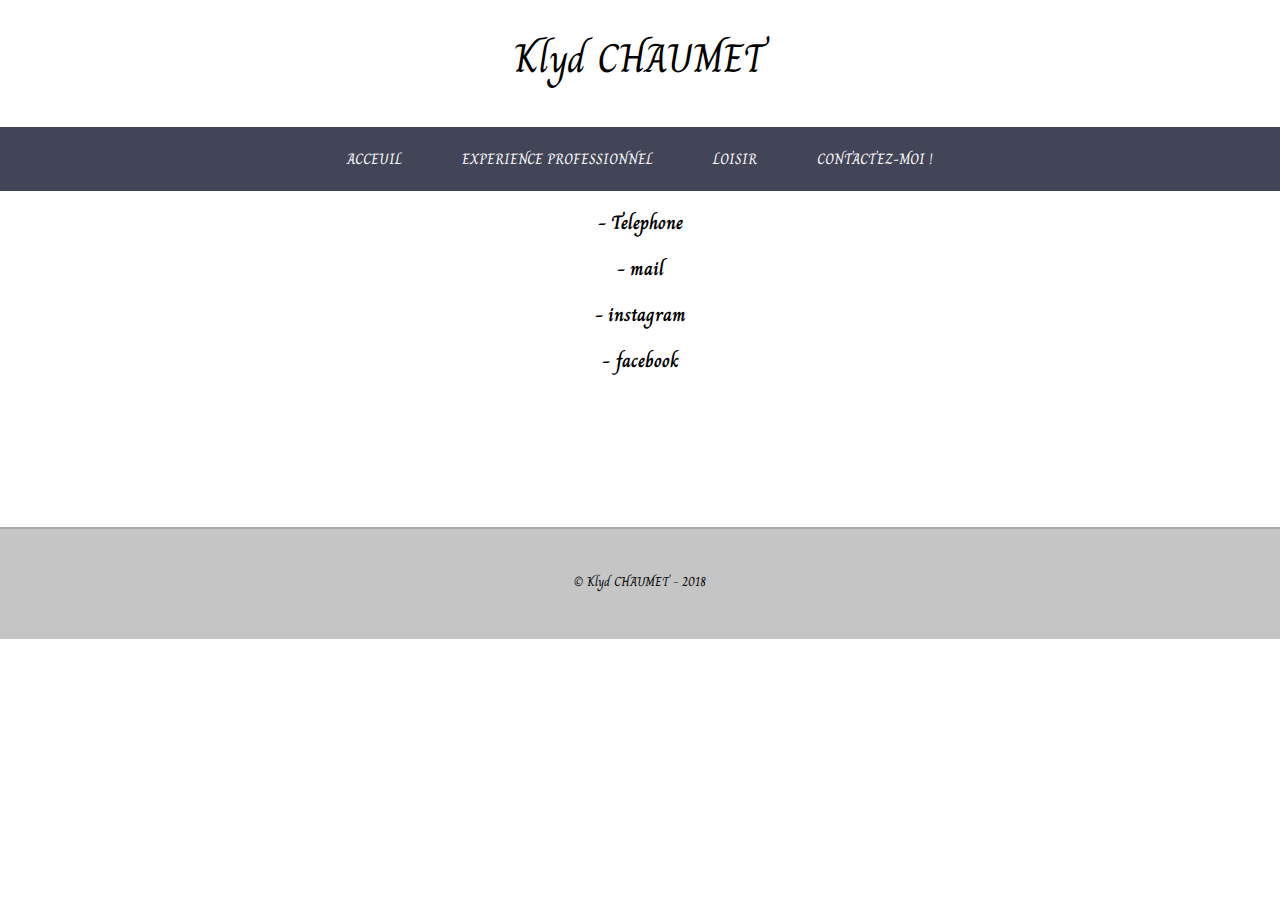
<file: view/projects/TP5_CV/contact.html>
<!DOCTYPE html>
<html lang="en">
<head>
    <meta charset="UTF-8">
    <meta name="viewport" content="width=device-width, initial-scale=1.0">
    <meta http-equiv="X-UA-Compatible" content="ie=edge">
    <meta name="description" content="Mon cv Perso">
    <title>C.V - Contact</title>
    <link rel="stylesheet" href="css/styles.css">
    <link rel="stylesheet" href="https://use.fontawesome.com/releases/v5.6.1/css/all.css" integrity="sha384-gfdkjb5BdAXd+lj+gudLWI+BXq4IuLW5IT+brZEZsLFm++aCMlF1V92rMkPaX4PP" crossorigin="anonymous">
</head>
<body>
    <!-- les parties notéés "pf" sont ce qu'on appelle les parties fixe de la page -->
    <!-- en-tête (pf)-->
    <header>
        <h1>Klyd CHAUMET</h1>
    </header>

    <!-- Navigation (pf)-->
    <nav>
        <div class="table">
            <ul>
                <li class="menu-ind"><a href="index.html">Acceuil</a></li>
                <li class="menu-exp"><a href="exp.html">Experience professionnel</a></li>
                <li class="menu-loi"><a href="loisir.html">Loisir</a></li>
                <li class="menu-con"><a href="contact.html">contactez-moi !</a></li>
            </ul>
        </div>
    </nav>

    <article>
            <section id="cordo">
                <h2><i class="fas fa-phone"></i> - Telephone</h2>

                <h2><i class="fas fa-envelope"></i> - mail</h2>

                <h2><i class="fab fa-instagram"></i> - instagram</h2>

                <h2><i class="fab fa-facebook-square"></i> - facebook</h2>
            </section>
        </article>

    <!-- Pied de page (pf)-->
    <footer>
        <p>&copy; Klyd CHAUMET - 2018</p>
    </footer>
</body>
</html>
</file>
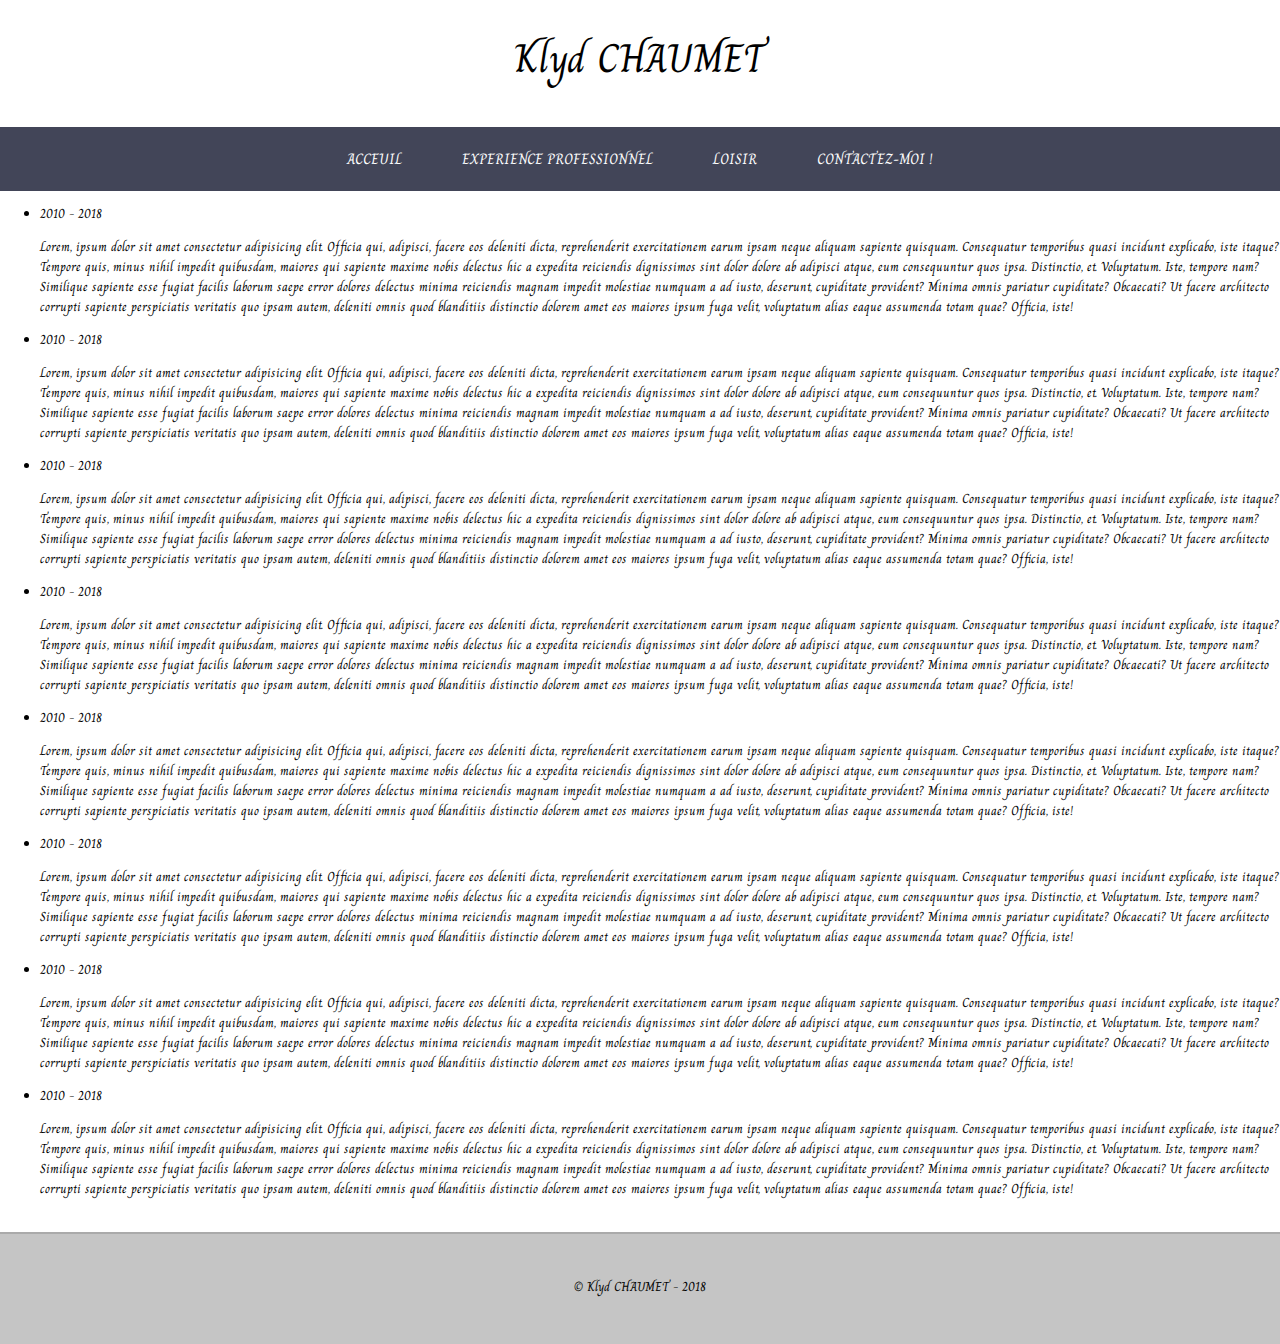
<file: view/projects/TP5_CV/exp.html>
<!DOCTYPE html>
<html lang="en">
<head>
    <meta charset="UTF-8">
    <meta name="viewport" content="width=device-width, initial-scale=1.0">
    <meta http-equiv="X-UA-Compatible" content="ie=edge">
    <meta name="description" content="Mon cv Perso">
    <title>C.V - Experience</title>
    <link rel="stylesheet" href="css/styles.css">
    <link rel="stylesheet" href="https://use.fontawesome.com/releases/v5.6.1/css/all.css" integrity="sha384-gfdkjb5BdAXd+lj+gudLWI+BXq4IuLW5IT+brZEZsLFm++aCMlF1V92rMkPaX4PP" crossorigin="anonymous">
</head>
<body>
    <!-- les parties notéés "pf" sont ce qu'on appelle les parties fixe de la page -->
    <!-- en-tête (pf)-->
    <header>
        <h1>Klyd CHAUMET</h1>
    </header>

    <!-- Navigation (pf)-->
    <nav>
        <div class="table">
            <ul>
                <li class="menu-ind"><a href="index.html">Acceuil</a></li>
                <li class="menu-exp"><a href="exp.html">Experience professionnel</a></li>
                <li class="menu-loi"><a href="loisir.html">Loisir</a></li>
                <li class="menu-con"><a href="contact.html">contactez-moi !</a></li>
            </ul>
        </div>
    </nav>

    <!-- experience professionnel -->
    <section>
        <div>
            <ul>
                <li>2010 - 2018</li>
                <p>Lorem, ipsum dolor sit amet consectetur adipisicing elit. Officia qui, adipisci, facere eos deleniti dicta, reprehenderit exercitationem earum ipsam neque aliquam sapiente quisquam. Consequatur temporibus quasi incidunt explicabo, iste itaque?
                Tempore quis, minus nihil impedit quibusdam, maiores qui sapiente maxime nobis delectus hic a expedita reiciendis dignissimos sint dolor dolore ab adipisci atque, eum consequuntur quos ipsa. Distinctio, et. Voluptatum.
                Iste, tempore nam? Similique sapiente esse fugiat facilis laborum saepe error dolores delectus minima reiciendis magnam impedit molestiae numquam a ad iusto, deserunt, cupiditate provident? Minima omnis pariatur cupiditate? Obcaecati?
                Ut facere architecto corrupti sapiente perspiciatis veritatis quo ipsam autem, deleniti omnis quod blanditiis distinctio dolorem amet eos maiores ipsum fuga velit, voluptatum alias eaque assumenda totam quae? Officia, iste!</p>
                <li>2010 - 2018</li>
                <p>Lorem, ipsum dolor sit amet consectetur adipisicing elit. Officia qui, adipisci, facere eos deleniti dicta, reprehenderit exercitationem earum ipsam neque aliquam sapiente quisquam. Consequatur temporibus quasi incidunt explicabo, iste itaque?
                Tempore quis, minus nihil impedit quibusdam, maiores qui sapiente maxime nobis delectus hic a expedita reiciendis dignissimos sint dolor dolore ab adipisci atque, eum consequuntur quos ipsa. Distinctio, et. Voluptatum.
                Iste, tempore nam? Similique sapiente esse fugiat facilis laborum saepe error dolores delectus minima reiciendis magnam impedit molestiae numquam a ad iusto, deserunt, cupiditate provident? Minima omnis pariatur cupiditate? Obcaecati?
                Ut facere architecto corrupti sapiente perspiciatis veritatis quo ipsam autem, deleniti omnis quod blanditiis distinctio dolorem amet eos maiores ipsum fuga velit, voluptatum alias eaque assumenda totam quae? Officia, iste!</p>
                <li>2010 - 2018</li>
                <p>Lorem, ipsum dolor sit amet consectetur adipisicing elit. Officia qui, adipisci, facere eos deleniti dicta, reprehenderit exercitationem earum ipsam neque aliquam sapiente quisquam. Consequatur temporibus quasi incidunt explicabo, iste itaque?
                Tempore quis, minus nihil impedit quibusdam, maiores qui sapiente maxime nobis delectus hic a expedita reiciendis dignissimos sint dolor dolore ab adipisci atque, eum consequuntur quos ipsa. Distinctio, et. Voluptatum.
                Iste, tempore nam? Similique sapiente esse fugiat facilis laborum saepe error dolores delectus minima reiciendis magnam impedit molestiae numquam a ad iusto, deserunt, cupiditate provident? Minima omnis pariatur cupiditate? Obcaecati?
                Ut facere architecto corrupti sapiente perspiciatis veritatis quo ipsam autem, deleniti omnis quod blanditiis distinctio dolorem amet eos maiores ipsum fuga velit, voluptatum alias eaque assumenda totam quae? Officia, iste!</p>
                <li>2010 - 2018</li>
                <p>Lorem, ipsum dolor sit amet consectetur adipisicing elit. Officia qui, adipisci, facere eos deleniti dicta, reprehenderit exercitationem earum ipsam neque aliquam sapiente quisquam. Consequatur temporibus quasi incidunt explicabo, iste itaque?
                Tempore quis, minus nihil impedit quibusdam, maiores qui sapiente maxime nobis delectus hic a expedita reiciendis dignissimos sint dolor dolore ab adipisci atque, eum consequuntur quos ipsa. Distinctio, et. Voluptatum.
                Iste, tempore nam? Similique sapiente esse fugiat facilis laborum saepe error dolores delectus minima reiciendis magnam impedit molestiae numquam a ad iusto, deserunt, cupiditate provident? Minima omnis pariatur cupiditate? Obcaecati?
                Ut facere architecto corrupti sapiente perspiciatis veritatis quo ipsam autem, deleniti omnis quod blanditiis distinctio dolorem amet eos maiores ipsum fuga velit, voluptatum alias eaque assumenda totam quae? Officia, iste!</p>
                <li>2010 - 2018</li>
                <p>Lorem, ipsum dolor sit amet consectetur adipisicing elit. Officia qui, adipisci, facere eos deleniti dicta, reprehenderit exercitationem earum ipsam neque aliquam sapiente quisquam. Consequatur temporibus quasi incidunt explicabo, iste itaque?
                Tempore quis, minus nihil impedit quibusdam, maiores qui sapiente maxime nobis delectus hic a expedita reiciendis dignissimos sint dolor dolore ab adipisci atque, eum consequuntur quos ipsa. Distinctio, et. Voluptatum.
                Iste, tempore nam? Similique sapiente esse fugiat facilis laborum saepe error dolores delectus minima reiciendis magnam impedit molestiae numquam a ad iusto, deserunt, cupiditate provident? Minima omnis pariatur cupiditate? Obcaecati?
                Ut facere architecto corrupti sapiente perspiciatis veritatis quo ipsam autem, deleniti omnis quod blanditiis distinctio dolorem amet eos maiores ipsum fuga velit, voluptatum alias eaque assumenda totam quae? Officia, iste!</p>
                <li>2010 - 2018</li>
                <p>Lorem, ipsum dolor sit amet consectetur adipisicing elit. Officia qui, adipisci, facere eos deleniti dicta, reprehenderit exercitationem earum ipsam neque aliquam sapiente quisquam. Consequatur temporibus quasi incidunt explicabo, iste itaque?
                Tempore quis, minus nihil impedit quibusdam, maiores qui sapiente maxime nobis delectus hic a expedita reiciendis dignissimos sint dolor dolore ab adipisci atque, eum consequuntur quos ipsa. Distinctio, et. Voluptatum.
                Iste, tempore nam? Similique sapiente esse fugiat facilis laborum saepe error dolores delectus minima reiciendis magnam impedit molestiae numquam a ad iusto, deserunt, cupiditate provident? Minima omnis pariatur cupiditate? Obcaecati?
                Ut facere architecto corrupti sapiente perspiciatis veritatis quo ipsam autem, deleniti omnis quod blanditiis distinctio dolorem amet eos maiores ipsum fuga velit, voluptatum alias eaque assumenda totam quae? Officia, iste!</p>
                <li>2010 - 2018</li>
                <p>Lorem, ipsum dolor sit amet consectetur adipisicing elit. Officia qui, adipisci, facere eos deleniti dicta, reprehenderit exercitationem earum ipsam neque aliquam sapiente quisquam. Consequatur temporibus quasi incidunt explicabo, iste itaque?
                Tempore quis, minus nihil impedit quibusdam, maiores qui sapiente maxime nobis delectus hic a expedita reiciendis dignissimos sint dolor dolore ab adipisci atque, eum consequuntur quos ipsa. Distinctio, et. Voluptatum.
                Iste, tempore nam? Similique sapiente esse fugiat facilis laborum saepe error dolores delectus minima reiciendis magnam impedit molestiae numquam a ad iusto, deserunt, cupiditate provident? Minima omnis pariatur cupiditate? Obcaecati?
                Ut facere architecto corrupti sapiente perspiciatis veritatis quo ipsam autem, deleniti omnis quod blanditiis distinctio dolorem amet eos maiores ipsum fuga velit, voluptatum alias eaque assumenda totam quae? Officia, iste!</p>
                <li>2010 - 2018</li>
                <p>Lorem, ipsum dolor sit amet consectetur adipisicing elit. Officia qui, adipisci, facere eos deleniti dicta, reprehenderit exercitationem earum ipsam neque aliquam sapiente quisquam. Consequatur temporibus quasi incidunt explicabo, iste itaque?
                Tempore quis, minus nihil impedit quibusdam, maiores qui sapiente maxime nobis delectus hic a expedita reiciendis dignissimos sint dolor dolore ab adipisci atque, eum consequuntur quos ipsa. Distinctio, et. Voluptatum.
                Iste, tempore nam? Similique sapiente esse fugiat facilis laborum saepe error dolores delectus minima reiciendis magnam impedit molestiae numquam a ad iusto, deserunt, cupiditate provident? Minima omnis pariatur cupiditate? Obcaecati?
                Ut facere architecto corrupti sapiente perspiciatis veritatis quo ipsam autem, deleniti omnis quod blanditiis distinctio dolorem amet eos maiores ipsum fuga velit, voluptatum alias eaque assumenda totam quae? Officia, iste!</p>
            </ul>
        </div>
    </section>

    <!-- Pied de page (pf)-->
    <footer>
        <p>&copy; Klyd CHAUMET - 2018</p>
    </footer>
</body>
</html>
</file>
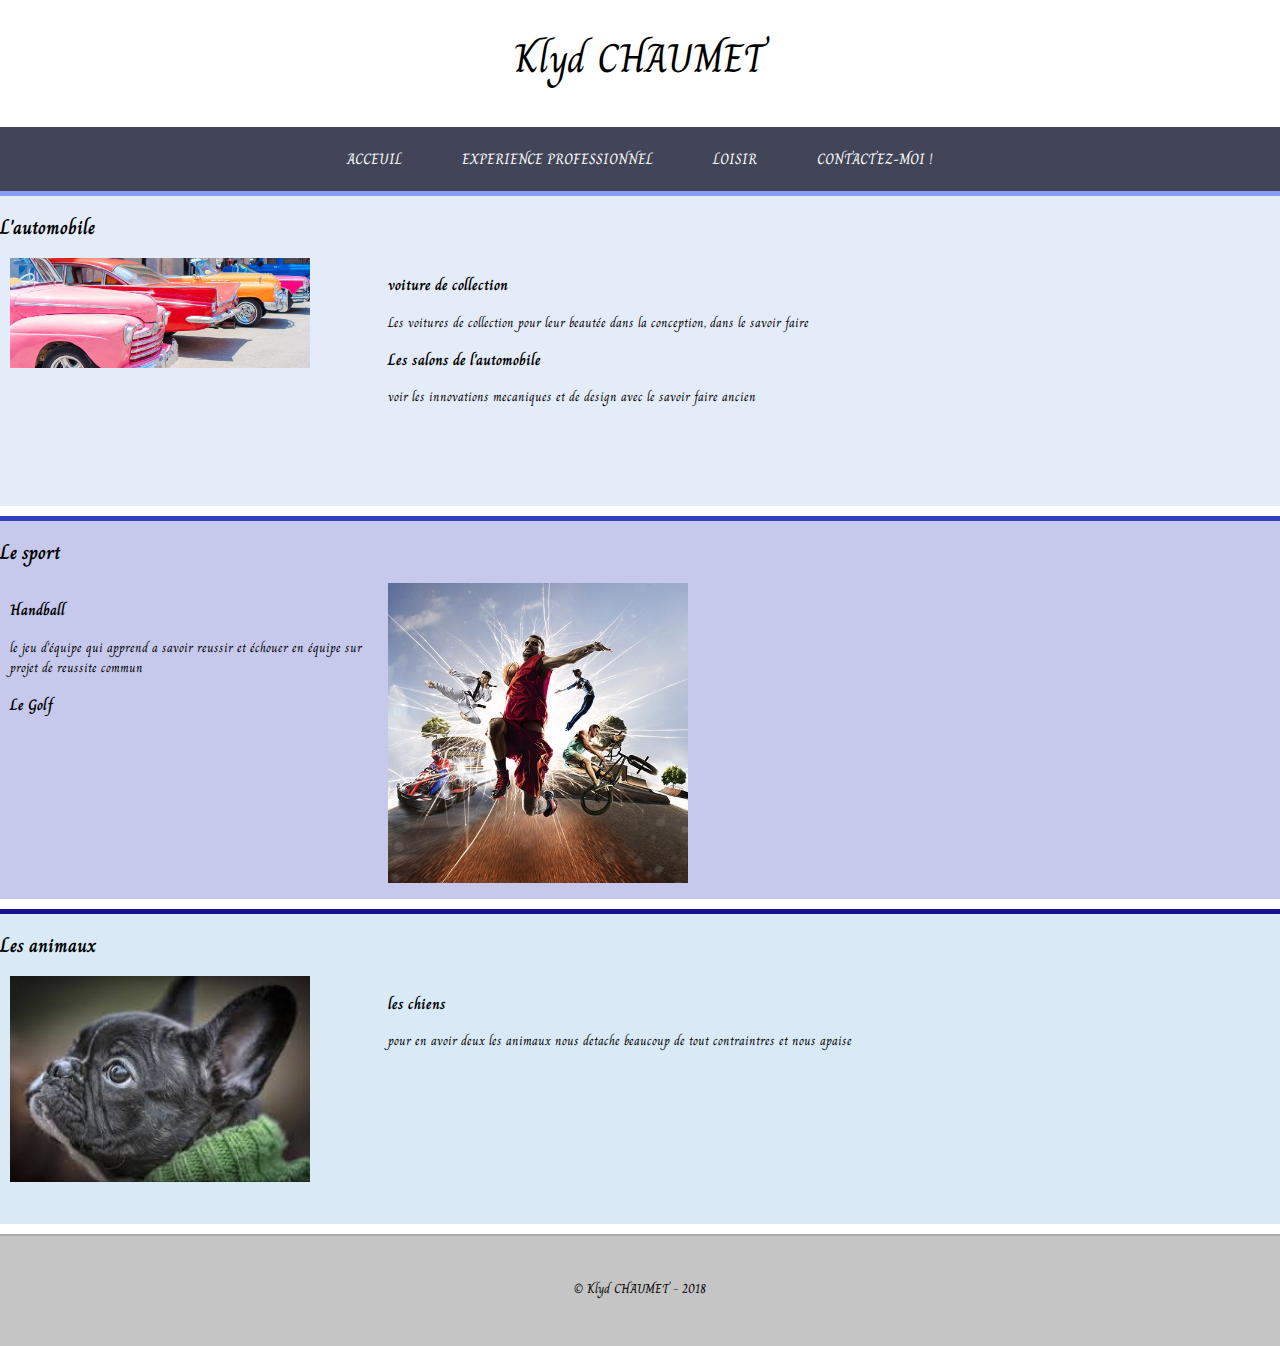
<file: view/projects/TP5_CV/loisir.html>
<!DOCTYPE html>
<html lang="en">
<head>
    <meta charset="UTF-8">
    <meta name="viewport" content="width=device-width, initial-scale=1.0">
    <meta http-equiv="X-UA-Compatible" content="ie=edge">
    <meta name="description" content="Mon cv Perso">
    <title>C.V - Loisir</title>
    <link rel="stylesheet" href="css/styles.css">
    <link rel="stylesheet" href="https://use.fontawesome.com/releases/v5.6.1/css/all.css" integrity="sha384-gfdkjb5BdAXd+lj+gudLWI+BXq4IuLW5IT+brZEZsLFm++aCMlF1V92rMkPaX4PP" crossorigin="anonymous">
</head>
<body>
    <!-- les parties notéés "pf" sont ce qu'on appelle les parties fixe de la page -->
    <!-- en-tête (pf)-->
    <header>
        <h1>Klyd CHAUMET</h1>
    </header>

    <!-- Navigation (pf)-->
    <nav>
        <div class="table">
            <ul>
                <li class="menu-ind"><a href="index.html">Acceuil</a></li>
                <li class="menu-exp"><a href="exp.html">Experience professionnel</a></li>
                <li class="menu-loi"><a href="loisir.html">Loisir</a></li>
                <li class="menu-con"><a href="contact.html">contactez-moi !</a></li>
            </ul>
        </div>
    </nav>

    <article>
        <section id="auto">
            <h2>L'automobile</h2>

            <div class="sec">
                <div class="gauche">
                    <img src="img/voiture.jpg" alt="voiture">
                </div>

                <div class="droite">
                    <h3>voiture de collection</h3>

                    <p>Les voitures de collection pour leur beautée dans la conception, dans le savoir faire</p>

                    <h3>Les salons de l'automobile</h3>

                    <p>voir les innovations mecaniques et de design avec le savoir faire ancien</p>
                </div>
            </div>
        </section>

        <section id="sport">
            <h2>Le sport</h2>

            <div class="sec">
                <div class="gauche">
                    <h3>Handball</h3>
                    <p>le jeu d'équipe qui apprend a savoir reussir et échouer en équipe sur projet de reussite commun</p>

                    <h3>Le Golf</h3>
                    
                </div>
                <div class="droite">
                    <img src="img/sport.jpg" alt="sport">
                </div>
            </div>
        </section>

        <section id="chien">
            <h2>Les animaux</h2>

            <div class="sec">

                <div class="gauche">
                    <img src="img/chien.jfif" alt="chien">
                </div>
                <div class="droite">
                    <h3>les chiens</h3>
                    <p>pour en avoir deux les animaux nous detache beaucoup de tout contraintres et nous apaise</p>
                </div>
            </div>
        </section>
    </article>
    <!-- Pied de page (pf)-->
    <footer>
        <p>&copy; Klyd CHAUMET - 2018</p>
    </footer>
</body>
</html>
</file>
<file: view/projects/TP5_CV/css/styles.css>
/* Style Général */
@import url('https://fonts.googleapis.com/css?family=Charm');

body{
    font-family: 'Charm', cursive;
    font-size: 13px;
    margin: 0;
    padding: 0;
}

h1{
    font-size: 40px;
    font-weight: normal;
    text-align: center;
}

header{
    height: 100px;
}

footer{
    height: 80px;
    padding-top: 30px;
    text-align: center;
    background: #c5c5c5;
    border-top: 2px solid #AAA;
}

/* Navigation */

nav li{
    list-style: none;
    float: left;
}

nav ul{
    margin: 0%;
    padding: 0%;
}

nav{
    width: 100%;
    background: #424558;
}

nav a{
    display: inline-block;
    text-decoration: none;
    padding: 20px 30px;
    color: #fff;
    text-transform: uppercase;
    font-size: 15px;
}

.table{
    display: table;
    margin: 0 auto;
}

.menu-ind:hover{
    border-top: 5px solid #4C8;
    background: rgba(64, 200, 130, 0.15);
}
.menu-exp:hover{
    border-top: 5px solid #F1DC4F;
    background: rgba(241, 211, 79, 0.15);
}
.menu-loi:hover{
    border-top: 5px solid #0070BB;
    background: rgba(000, 112, 192, 0.15);
}
.menu-con:hover{
    border-top: 5px solid #E44D26;
    background: rgba(228, 77, 38, 0.15);
}

nav li:hover {
    padding: 15px 30px 20px 30px;
}

/* Responsive */
@media screen and (max-width: 500px){
    header{
        height: 50px;
    }

    h1{
        font-size: 28px;
        margin: 20px 0 0 0;
    }

    nav li a{
        font-size: 12px;
        padding: 4px;
    }

    nav li:hover{
        padding: 5px 10px 10px 10px;
    }
}


/* page index */

section{
    width: 100%;
    min-height: 300px;
    padding-bottom: 10px;
    margin-bottom: 10px;
}

.sec{
    margin: 0 10px;
}

.gauche{
    float: left;
    width: 30%;
}
.droite{
    float: left;
    width: 70%;
}

.cgauche, .cdroite, .sousgauche, .sousdroite{
    width: 50%;
    float: left;
}

.sec::after, .exp::after, .reco::after{
    content: '';
    display: table;
    clear: both;
}

#presentation{
    border-top: 5px solid #4C8;
    background: rgba(64, 200, 130, 0.15);
}

#parcours{
    border-top: 5px solid #F1DC4F;
    background: rgba(241, 211, 79, 0.15);
}

#competences{
    border-top: 5px solid #0070BB;
    background: rgba(000, 112, 192, 0.15);
}
#recommandation{
    border-top: 5px solid #E44D26;
  background: rgba(228, 77, 38, 0.15);
}

img{
    width: 300px;
}

#auto{
    border-top: 5px solid rgb(133, 158, 240);
    background: rgba(81, 128, 216, 0.15);
}

#sport{
    border-top: 5px solid rgb(51, 65, 190);
    background: rgba(57, 66, 190, 0.288);
}

#chien{
    border-top: 5px solid rgb(21, 19, 146);
    background: rgba(000, 112, 192, 0.15);
}

#cordo{
    text-align: center;
}
</file>
<file: view/projects/boxe/css/controle.css>
/* 
Global
*/
*{
    padding: 0;
    margin: 0;
}
body{
    background: rgb(28, 28, 28);
}
/* 
Header 
*/

header{
    width: 100%;
    height: 300px;
    background-color: rgba(247, 247, 247, 0.801);
    
}

nav{
    float: left;
    height: 50px;
    text-align: center;
    padding-top: 30px;
    margin: 0 15% 0 15%;

}
ul{
    list-style-type: none;
    float: right;
    margin: 0;
    padding: 0;
    padding-top: 2%;
}
li{
    float: left;
    padding-left: 20px;
}
.A{
    font-size: 12px;
    text-transform: uppercase;
}

.B{
    font-size: 12px;
    text-transform: uppercase;
}
li a{
    text-align: center;
    text-decoration: none;
}

nav .Z {
    border: 1px solid #000;
    background-color: rgba(194, 191, 191, 0.466);
    width: 434px;
}

nav ul .B {
    border-left: 2px solid rgb(139, 136, 136);
    height: 30px;
}
.D{
    position: relative;
    left: 555PX;
    top: -69px;
}
.T{
    position: relative;
    left: 557px;
    top: -103px;
}
.Y{
    position: relative;
    left: -15px;
    top: -12px;
}
span{
    color: rgb(234, 159, 5);
}
.border{
    border-left: 2px solid rgba(234, 159, 5);
    height: 142px;
    position: relative;
    left: 143px;
    top: 158px;
}

/*
Main
*/

main section {
    background: rgb(28, 28, 28);
    text-align: center;
    width: 100%;
    height: 100%;
    padding-top: 25px;
}

main .container{
    width: 1052px;
    background-color: rgb(243, 243, 243);
    margin-left: 149px;
}

main .container .G{
    float: right;
    width: 366px;
    padding-right: 82px;
    padding-top: 23px;
}

main .container .U{
    width: 366px;
    padding-left: 82px;
    padding-top: 3px;
    /* border: 1px solid; */
    /* box-shadow: 10px 10px 8px #888888; */
}

.F{
    position: relative;
    left: 128px;
    top: -37px;
}

.H{
    position: relative;
    left: 651px;
    top: 366px;
}

/* .menu_footer{
    background-color: rgb(25, 189, 25);
    height: 54px;
}

footer{
    background: rgb(184, 28, 28);
    height: 280px;
}

.ma_classe {
    text-decoration: line-through;
    color: #000;
}

button{
    background: #000;
    color: #FFF;
}

#k{
    float: right;
} */
</file>
<file: view/projects/Jurassic-World/css/correction.css>
/* Style global */
@import url('https://fonts.googleapis.com/css?family=Diplomata+SC|Roboto+Slab');

body {
    width: 100%;
}

h1,
h2,
h3,
h4,
h5,
h6 {
    font-family: 'Diplomata SC', cursive;
}

p {
    font-size: 14px;
    font-family: 'Roboto Slab', serif;
}

section {
    padding: 0;
}

/* Navigation */
.navigation {
    visibility: visible;
    background: rgba(0, 0, 0, .5);
}

.collapse {
    height: auto;
    text-transform: uppercase;
}

.menu {
    z-index: 999;
    width: 100%
}

.menu li {
    margin-right: 4%;
}

.menu li a {
    color: #fff;
}

.billeterie {
    border: 0;
    padding: 0 26px;
    height: 40px;
    min-width: 170px;
    line-height: 40px;
    font-size: 14px;
    font-weight: 500;
    text-transform: uppercase;
    letter-spacing: 1px;
    border-radius: 0;
    background: #1c5f81;
}

.billeterie:hover {
    color: #1c5f81;
    background: #fff;
}

/* Header */
header {
    margin: 0;
    padding: 0;
}

.bg {
    background: url(../img/dinosaure.jpg) no-repeat center;
    background-size: 100% 100%;
}

.logo {
    margin-top: 5%;
    margin-left: 7%;
}

.ruban {
    margin-left: 60.75vw;
}

/* Body */
.entree {
    width: 100%;
}

.entree:hover,
.entree:focus {
    transition: all 2s;
    transform: scale(1.1);
}

.adresse {
    font-size: 1.5em;
    font-weight: 600;
    line-height: 30px;
}

.liste{
    list-style: none;
    padding: 0;
}

.iframe{
    border: 0;
    width: 100%;
    height: 20em;
}

.partner-item{
    padding-right: 10%;
}

.footer{
    color: #FFF;
    background: #000;
}

.footer li a{
    color: #FFF;
    text-transform: uppercase;
    text-decoration: none;
}

.fa-heart{
    color: #c82333;
}

/* Responsive */
/* mobile */

@media screen and (max-width: 360px){
    h1, h2, h3, h4, h5, h6, .adresse{
        font-size: 1rem;
    }
    p{
        font-size: .8rem;
    }
    .navigation{
        background: #000;
    }
    .hamburger{
        color: #6C757D;
        left: 70%;
        position: relative;
        text-transform: uppercase;
    }
    .bg{
        background-size: 100%;
    }
    .logo{
        width: 40%;
        margin-top: 20%;
    }
    .ruban{
        width: 30%;
        top: 20%;
    }
    .partner-item{
        display: block;
    }
    .logo-partenaire{
        padding: 3% 0 3% 0;
    }
    .list-inline-item:not(:last-child){
        margin: 0;
    }
}
</file>
<file: view/projects/tp/css/preloader.css>
﻿@charset "utf-8";
body {
	overflow: hidden;
}

/* Preloader */
#preloader {
	position: fixed;
	top:0;
	left:0;
	right:0;
	bottom:0;
	background-color:#fff; /* change if the mask should have another color then white */
	z-index:99; /* makes sure it stays on top */
}

#status {
	width:200px;
	height:200px;
	position:absolute;
	left:50%; /* centers the loading animation horizontally one the screen */
	top:50%; /* centers the loading animation vertically one the screen */
	background-image:url(../images/status.gif); /* path to your loading animation */
	background-repeat:no-repeat;
	background-position:center;
	margin:-100px 0 0 -100px; /* is width and height divided by two */
}
</file>
<file: view/projects/tp/css/style.css>
/**
* Global
**/
body {
    font-family: 'Dosis', sans-serif;
}

p {
    font-family: 'Montserrat', sans-serif;
}

a {
    font-family: 'Dosis', sans-serif;
    text-decoration: none;
}

h1,
h2,
h3,
h4,
h5,
h6 {
    font-family: 'Dosis', sans-serif;
}

/**
* Header
**/
.navbar-default .navbar-nav>li>a {
    color: #777;
    text-transform: uppercase;
}

.navbar-default .navbar-nav>li>a:hover {
    color: #f74d65;
}

header {
    background: url(../images/header_bg.jpg);
    background-size: cover;
    background-repeat: no-repeat;
}

.section_overlay {
    background: rgba(250, 250, 250, .5);
}

.home_text {
    padding-top: 210px;
    padding-bottom: 210px;
}

.home_text h2 {
    color: #010101;
    font-size: 40px;
    text-transform: uppercase;
    letter-spacing: 13px;
}

.home_text p {
    color: #404040;
    font-size: 14px;
    text-transform: uppercase;
}

.home_text img {}

.scroll_down {
    padding-bottom: 50px;
}

.scroll_down h4 {
    font-size: 12px;
    color: #000;
    font-family: 'Montserrat', sans-serif;
    text-transform: uppercase;
}

/**
* Services
**/
.services {
    padding-top: 96px;

}

.services .container {
    border-bottom: 1px solid #ddd;
}

.single_service {
    padding-bottom: 96px;
}

.single_service i {
    font-size: 25px;
    color: #f73b56;
}

.single_service h2 {
    color: #000000;
    font-size: 25px;
    text-transform: uppercase;
}

.single_service p {
    color: #404040;
    font-size: 14px;
}

/**
* About
**/
.single_progress_bar .progress {
    height: 1px;
    margin-bottom: 20px;
    overflow: hidden;
    background-color: #d5d5d5;
    border-radius: 0px;
    -webkit-box-shadow: inset 0 1px 2px rgba(0, 0, 0, .1);
    box-shadow: inset 0 1px 2px rgba(0, 0, 0, .1);
}

.single_progress_bar .progress-bar {
    background-color: #2d3334;
}

.single_progress_bar h2 {
    color: 000;
    font-size: 14px;
    font-weight: 400;
}

.about_us_p {
    font-size: 14px;
    color: #272727;
    margin-top: 20px;
    margin-bottom: 10px;
    line-height: 21px;
}

.about_title h2 {
    font-size: 25px;
    color: #3d3d3d;
    text-transform: uppercase;
    margin-top: 85px;
    letter-spacing: 6px;
    margin-bottom: 21px;
}

.about_title img {
    margin-bottom: 70px;
}

/**
* Testimonials
**/
.testimonial {
    padding-top: 130px;
    padding-bottom: 80px;
}

.testimonial {}

.testimonial .icon:after {
    content: "";
    position: absolute;
    width: 80px;
    height: 80px;
    background-color: #f73b56;
    top: 110px;
    left: 50%;
    -moz-transform: rotate(45deg);
    -o-transform: rotate(45deg);
    -webkit-transform: rotate(45deg);
    -ms-transform: rotate(45deg);
    margin-left: -40px;

}

.testimonial .icon i {
    color: #fff;
    font-size: 47px;
    position: absolute;
    z-index: 555;
    left: 50%;
    margin-left: -23px;


}

.single_testimonial p {
    color: #404040;
    font-size: 18px;
    font-family: 'Dosis', sans-serif;
    letter-spacing: 1px;
    padding-top: 110px;

}

.single_testimonial h4 {
    color: #404040;
    font-size: 14px;
    text-transform: uppercase;
    font-family: 'Montserrat', sans-serif;
    letter-spacing: 1px
}


/* 
Contact 
*/

.single_contact_info{
    padding-bottom: 21px;
}

.single_contact_info h2{
    text-transform: uppercase;
    color: #3d3d3d;
    font-size: 18px;
    letter-spacing: 3px;
    margin-bottom: 1px;
}

.single_contact_info p{
    font-size: 15px;
    color: #3d3d3d;
}

.contact-form{
    background: #f1f1f1;
    padding: 30px;
}

.contact-form .form-control{
    height: 43px;
    border-radius: 0;
    margin-bottom: 20px;
    border: 0 solid #fff;
}

.contact-form #message{
    height: 104px;
}

.form_submit{
    width: 100%;
    background: #f73b56;
    border-radius: 0;
    color: #fff;
    padding-top: 13px;
    padding-bottom: 10px;
    transition: all 1s;
}

.work-width{
    padding-bottom: 60px;
    padding-top: 10px;
}

.work-width h3{
    font-size: 14px;
    color: #636363;
    text-transform: uppercase;
}

/* 
footer 
*/

footer {
    background-color: #f1f1f1;
    padding-top: 50px;
    padding-bottom: 50px;
}

.social {
    padding-top: 65px;
}

.social h2 {
    text-transform: uppercase;
    font-size: 16px;
}

ul.icon_list {
    margin: 0;
    padding: 0;
    list-style: none;
    text-align: center;
    margin-top: 20px;
}

ul.icon_list li {
    display: inline;
    padding-left: 3px;
    padding-right: 3px;
}

ul.icon_list li a {
    display: inline-block;
    color: #636363;
    border: 1px solid #636363;
    border-radius: 50%;
    text-align: center;
    width: 30px;
    height: 30px;
    text-align: center;
    line-height: 28px;
    transition: all 1s;
}

ul.icon_list li a:hover {
    color: #f73b56;
    border-color: #f73b56;
}

.copyright_text {
    padding-top: 80px;
}

.copyright_text p {
    color: #636363;
    font-size: 14px;
    text-transform: uppercase;
    margin-bottom: 0;
    letter-spacing: 0;
}

.copyright_text a {
    color: #f73b56;
    text-transform: uppercase;
    font-weight: 700;
    text-decoration: none;
}

@media(max-width: 767px) {
    .imac {
        margin-top: 20px
    }
}
</file>
<file: view/projects/tp/icons.css>
@font-face {
    font-family: 'et-line';
    src: url('fonts/et-line.eot');
    src: url('fonts/et-line.eot?#iefix') format('embedded-opentype'),
        url('fonts/et-line.woff') format('woff'),
        url('fonts/et-line.ttf') format('truetype'),
        url('fonts/et-line.svg#et-line') format('svg');
    font-weight: normal;
    font-style: normal;
}

/* Use the following CSS code if you want to use data attributes for inserting your icons */
[data-icon]:before {
    font-family: 'et-line';
    content: attr(data-icon);
    speak: none;
    font-weight: normal;
    font-variant: normal;
    text-transform: none;
    line-height: 1;
    -webkit-font-smoothing: antialiased;
    -moz-osx-font-smoothing: grayscale;
    display: inline-block;
}

/* Use the following CSS code if you want to have a class per icon */
/*
Instead of a list of all class selectors,
you can use the generic selector below, but it's slower:
[class*="icon-"] {
*/
.icon-mobile,
.icon-laptop,
.icon-desktop,
.icon-tablet,
.icon-phone,
.icon-document,
.icon-documents,
.icon-search,
.icon-clipboard,
.icon-newspaper,
.icon-notebook,
.icon-book-open,
.icon-browser,
.icon-calendar,
.icon-presentation,
.icon-picture,
.icon-pictures,
.icon-video,
.icon-camera,
.icon-printer,
.icon-toolbox,
.icon-briefcase,
.icon-wallet,
.icon-gift,
.icon-bargraph,
.icon-grid,
.icon-expand,
.icon-focus,
.icon-edit,
.icon-adjustments,
.icon-ribbon,
.icon-hourglass,
.icon-lock,
.icon-megaphone,
.icon-shield,
.icon-trophy,
.icon-flag,
.icon-map,
.icon-puzzle,
.icon-basket,
.icon-envelope,
.icon-streetsign,
.icon-telescope,
.icon-gears,
.icon-key,
.icon-paperclip,
.icon-attachment,
.icon-pricetags,
.icon-lightbulb,
.icon-layers,
.icon-pencil,
.icon-tools,
.icon-tools-2,
.icon-scissors,
.icon-paintbrush,
.icon-magnifying-glass,
.icon-circle-compass,
.icon-linegraph,
.icon-mic,
.icon-strategy,
.icon-beaker,
.icon-caution,
.icon-recycle,
.icon-anchor,
.icon-profile-male,
.icon-profile-female,
.icon-bike,
.icon-wine,
.icon-hotairballoon,
.icon-globe,
.icon-genius,
.icon-map-pin,
.icon-dial,
.icon-chat,
.icon-heart,
.icon-cloud,
.icon-upload,
.icon-download,
.icon-target,
.icon-hazardous,
.icon-piechart,
.icon-speedometer,
.icon-global,
.icon-compass,
.icon-lifesaver,
.icon-clock,
.icon-aperture,
.icon-quote,
.icon-scope,
.icon-alarmclock,
.icon-refresh,
.icon-happy,
.icon-sad,
.icon-facebook,
.icon-twitter,
.icon-googleplus,
.icon-rss,
.icon-tumblr,
.icon-linkedin,
.icon-dribbble {
    font-family: 'et-line';
    speak: none;
    font-style: normal;
    font-weight: normal;
    font-variant: normal;
    text-transform: none;
    line-height: 1;
    -webkit-font-smoothing: antialiased;
    -moz-osx-font-smoothing: grayscale;
    display: inline-block;
}

.icon-mobile:before {
    content: "\e000";
}

.icon-laptop:before {
    content: "\e001";
}

.icon-desktop:before {
    content: "\e002";
}

.icon-tablet:before {
    content: "\e003";
}

.icon-phone:before {
    content: "\e004";
}

.icon-document:before {
    content: "\e005";
}

.icon-documents:before {
    content: "\e006";
}

.icon-search:before {
    content: "\e007";
}

.icon-clipboard:before {
    content: "\e008";
}

.icon-newspaper:before {
    content: "\e009";
}

.icon-notebook:before {
    content: "\e00a";
}

.icon-book-open:before {
    content: "\e00b";
}

.icon-browser:before {
    content: "\e00c";
}

.icon-calendar:before {
    content: "\e00d";
}

.icon-presentation:before {
    content: "\e00e";
}

.icon-picture:before {
    content: "\e00f";
}

.icon-pictures:before {
    content: "\e010";
}

.icon-video:before {
    content: "\e011";
}

.icon-camera:before {
    content: "\e012";
}

.icon-printer:before {
    content: "\e013";
}

.icon-toolbox:before {
    content: "\e014";
}

.icon-briefcase:before {
    content: "\e015";
}

.icon-wallet:before {
    content: "\e016";
}

.icon-gift:before {
    content: "\e017";
}

.icon-bargraph:before {
    content: "\e018";
}

.icon-grid:before {
    content: "\e019";
}

.icon-expand:before {
    content: "\e01a";
}

.icon-focus:before {
    content: "\e01b";
}

.icon-edit:before {
    content: "\e01c";
}

.icon-adjustments:before {
    content: "\e01d";
}

.icon-ribbon:before {
    content: "\e01e";
}

.icon-hourglass:before {
    content: "\e01f";
}

.icon-lock:before {
    content: "\e020";
}

.icon-megaphone:before {
    content: "\e021";
}

.icon-shield:before {
    content: "\e022";
}

.icon-trophy:before {
    content: "\e023";
}

.icon-flag:before {
    content: "\e024";
}

.icon-map:before {
    content: "\e025";
}

.icon-puzzle:before {
    content: "\e026";
}

.icon-basket:before {
    content: "\e027";
}

.icon-envelope:before {
    content: "\e028";
}

.icon-streetsign:before {
    content: "\e029";
}

.icon-telescope:before {
    content: "\e02a";
}

.icon-gears:before {
    content: "\e02b";
}

.icon-key:before {
    content: "\e02c";
}

.icon-paperclip:before {
    content: "\e02d";
}

.icon-attachment:before {
    content: "\e02e";
}

.icon-pricetags:before {
    content: "\e02f";
}

.icon-lightbulb:before {
    content: "\e030";
}

.icon-layers:before {
    content: "\e031";
}

.icon-pencil:before {
    content: "\e032";
}

.icon-tools:before {
    content: "\e033";
}

.icon-tools-2:before {
    content: "\e034";
}

.icon-scissors:before {
    content: "\e035";
}

.icon-paintbrush:before {
    content: "\e036";
}

.icon-magnifying-glass:before {
    content: "\e037";
}

.icon-circle-compass:before {
    content: "\e038";
}

.icon-linegraph:before {
    content: "\e039";
}

.icon-mic:before {
    content: "\e03a";
}

.icon-strategy:before {
    content: "\e03b";
}

.icon-beaker:before {
    content: "\e03c";
}

.icon-caution:before {
    content: "\e03d";
}

.icon-recycle:before {
    content: "\e03e";
}

.icon-anchor:before {
    content: "\e03f";
}

.icon-profile-male:before {
    content: "\e040";
}

.icon-profile-female:before {
    content: "\e041";
}

.icon-bike:before {
    content: "\e042";
}

.icon-wine:before {
    content: "\e043";
}

.icon-hotairballoon:before {
    content: "\e044";
}

.icon-globe:before {
    content: "\e045";
}

.icon-genius:before {
    content: "\e046";
}

.icon-map-pin:before {
    content: "\e047";
}

.icon-dial:before {
    content: "\e048";
}

.icon-chat:before {
    content: "\e049";
}

.icon-heart:before {
    content: "\e04a";
}

.icon-cloud:before {
    content: "\e04b";
}

.icon-upload:before {
    content: "\e04c";
}

.icon-download:before {
    content: "\e04d";
}

.icon-target:before {
    content: "\e04e";
}

.icon-hazardous:before {
    content: "\e04f";
}

.icon-piechart:before {
    content: "\e050";
}

.icon-speedometer:before {
    content: "\e051";
}

.icon-global:before {
    content: "\e052";
}

.icon-compass:before {
    content: "\e053";
}

.icon-lifesaver:before {
    content: "\e054";
}

.icon-clock:before {
    content: "\e055";
}

.icon-aperture:before {
    content: "\e056";
}

.icon-quote:before {
    content: "\e057";
}

.icon-scope:before {
    content: "\e058";
}

.icon-alarmclock:before {
    content: "\e059";
}

.icon-refresh:before {
    content: "\e05a";
}

.icon-happy:before {
    content: "\e05b";
}

.icon-sad:before {
    content: "\e05c";
}

.icon-facebook:before {
    content: "\e05d";
}

.icon-twitter:before {
    content: "\e05e";
}

.icon-googleplus:before {
    content: "\e05f";
}

.icon-rss:before {
    content: "\e060";
}

.icon-tumblr:before {
    content: "\e061";
}

.icon-linkedin:before {
    content: "\e062";
}

.icon-dribbble:before {
    content: "\e063";
}
</file>
